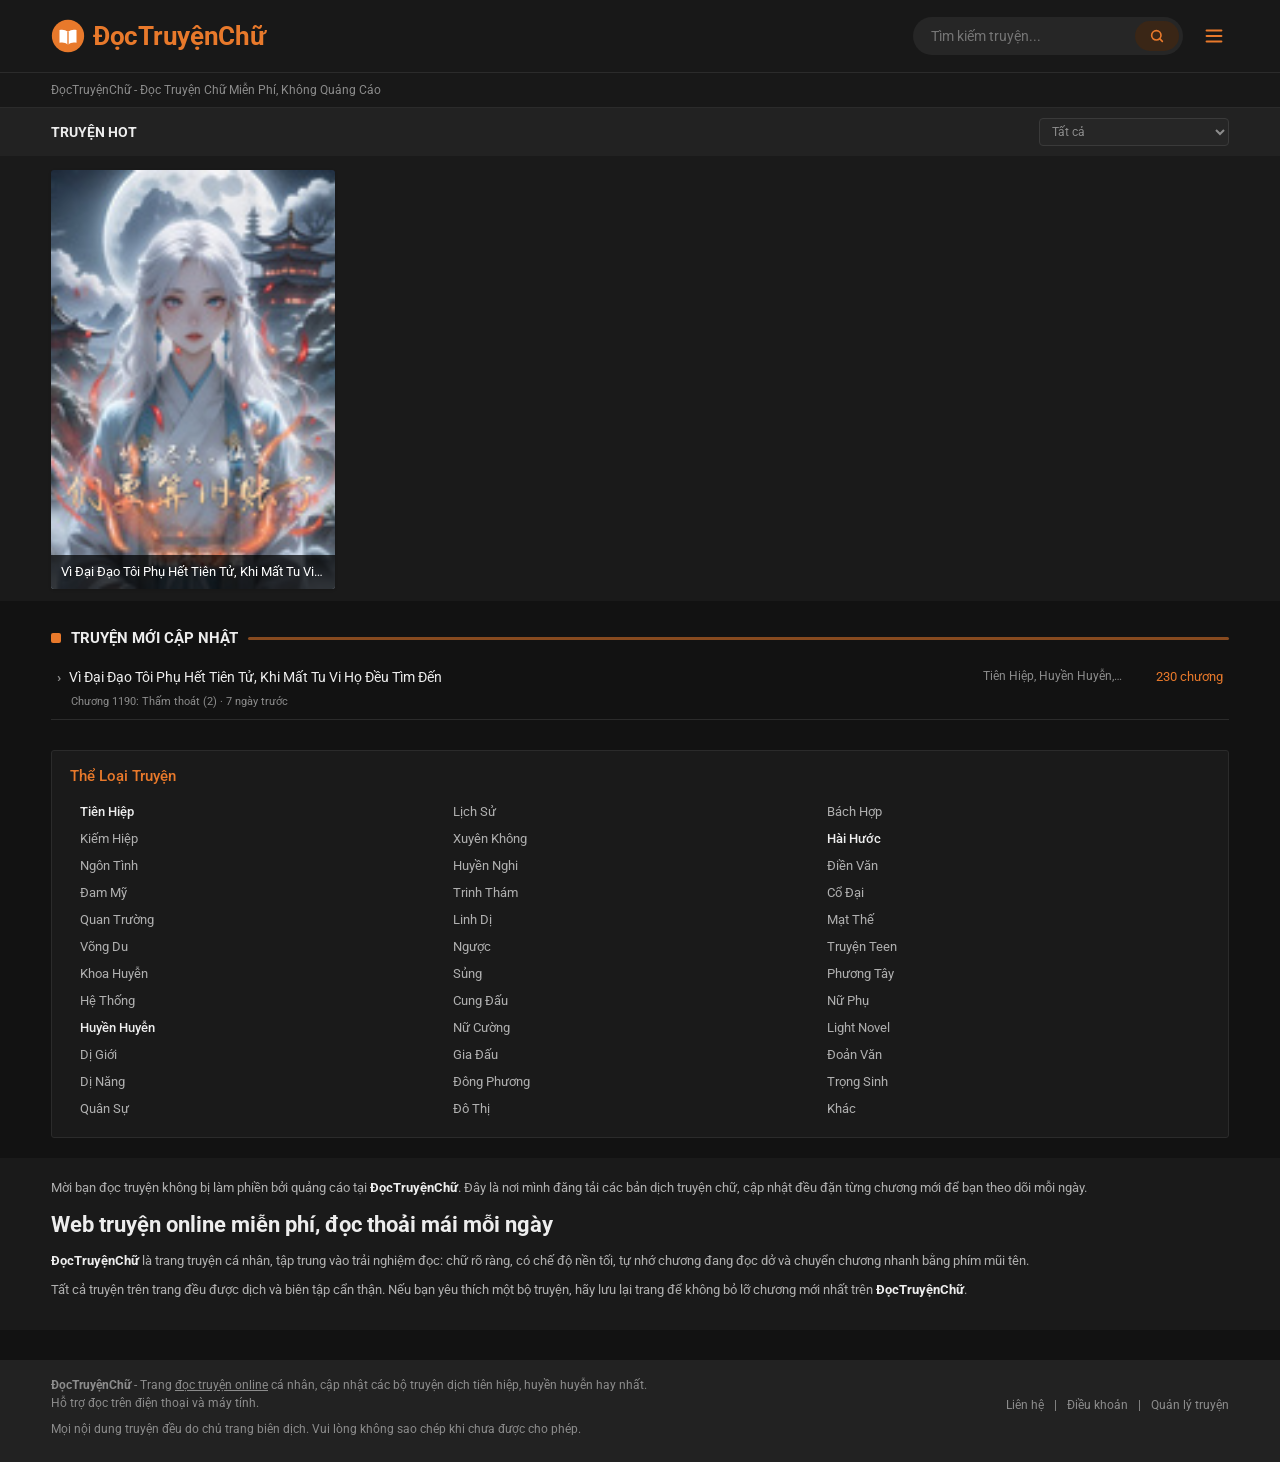
<file: index.html>
<!doctype html>
<html lang="vi">
<head>
<meta charset="utf-8">
<meta name="viewport" content="width=device-width, initial-scale=1">
<title>ĐọcTruyệnChữ - Đọc truyện online miễn phí</title>
<meta name="description" content="Đọc truyện chữ online miễn phí, không quảng cáo. Truyện tiên hiệp, huyền huyễn được cập nhật liên tục.">
<link rel="preconnect" href="https://fonts.googleapis.com">
<link href="https://fonts.googleapis.com/css2?family=Roboto:wght@400;500;700&family=Noto+Serif:wght@400;700;900&display=swap" rel="stylesheet">
<link rel="stylesheet" href="assets/style.css">
</head>
<body>

<section class="hot">
  <div class="hot-head">
    <div class="container">
      <h2>Truyện Hot</h2>
      <select id="hot-filter" aria-label="Lọc thể loại"><option value="">Tất cả</option></select>
    </div>
  </div>
  <div class="container">
    <div class="grid" id="hot-grid"></div>
  </div>
</section>

<main class="container">
  <div class="sec-title"><h2>Truyện mới cập nhật</h2></div>
  <ul class="updates" id="updates"></ul>

  <section class="genres">
    <h3>Thể Loại Truyện</h3>
    <ul id="genres"></ul>
  </section>

  <div id="full-section" hidden>
    <div class="sec-title"><h2>Truyện đã hoàn thành</h2></div>
    <div class="full-grid" id="full-grid"></div>
  </div>
</main>

<section class="about">
  <div class="container">
    <p>Mời bạn đọc truyện không bị làm phiền bởi quảng cáo tại <b>ĐọcTruyệnChữ</b>. Đây là nơi mình đăng tải các bản dịch truyện chữ, cập nhật đều đặn từng chương mới để bạn theo dõi mỗi ngày.</p>
    <h2>Web truyện online miễn phí, đọc thoải mái mỗi ngày</h2>
    <p><b>ĐọcTruyệnChữ</b> là trang truyện cá nhân, tập trung vào trải nghiệm đọc: chữ rõ ràng, có chế độ nền tối, tự nhớ chương đang đọc dở và chuyển chương nhanh bằng phím mũi tên.</p>
    <p>Tất cả truyện trên trang đều được dịch và biên tập cẩn thận. Nếu bạn yêu thích một bộ truyện, hãy lưu lại trang để không bỏ lỡ chương mới nhất trên <b>ĐọcTruyệnChữ</b>.</p>
  </div>
</section>

<script src="data/stories.js"></script>
<script src="assets/app.js"></script>
<script>
  renderChrome();

  // ---- Truyện Hot (lọc theo thể loại) ----
  const allGenres = [...new Set(STORIES.flatMap((s) => s.genres))];
  $("#hot-filter").insertAdjacentHTML("beforeend", allGenres.map((g) => `<option>${esc(g)}</option>`).join(""));
  function renderHot() {
    const g = $("#hot-filter").value;
    const list = STORIES.filter((s) => s.featured !== false && (!g || s.genres.includes(g)));
    $("#hot-grid").innerHTML = list.length
      ? list.map((s) => `<a class="card" href="${storyUrl(s)}" title="${esc(s.title)}">${coverHTML(s, { badge: s.genres[0] })}<span class="cap">${esc(s.title)}</span></a>`).join("")
      : `<p class="empty">Chưa có truyện nào thuộc thể loại này.</p>`;
  }
  $("#hot-filter").addEventListener("change", renderHot);
  renderHot();

  // ---- Truyện mới cập nhật: mỗi truyện một dòng, kèm chương mới nhất ----
  const byUpdated = [...STORIES].sort((a, b) => b.updatedAt.localeCompare(a.updatedAt));
  $("#updates").innerHTML = byUpdated.map((s) => {
    const last = s.chapters[s.chapters.length - 1];
    const isNew = (Date.now() - new Date(s.updatedAt)) / 86400000 < 3;
    return `<li>
      <a class="u-title" href="${storyUrl(s)}">${esc(s.title)}</a>
      ${s.status === "hoan-thanh" ? `<span class="u-badge full">FULL</span>` : isNew ? `<span class="u-badge">NEW</span>` : ""}
      <span class="u-genre">${esc(s.genres.join(", "))}</span>
      <a class="u-chap" href="${chapterUrl(s, last.n)}">${s.chapters.length} chương</a>
      <span class="u-time"><a href="${chapterUrl(s, last.n)}">Chương ${last.n}: ${esc(last.title)}</a> · ${relTime(s.updatedAt)}</span>
    </li>`;
  }).join("") || `<li class="empty">Chưa có truyện nào.</li>`;

  // ---- Thể loại (đậm những thể loại đã có truyện) ----
  const genres = GENRES;
  $("#genres").innerHTML = genres.map((g) => `<li><a href="#" class="${allGenres.includes(g) ? "has" : ""}" data-genre="${esc(g)}">${esc(g)}</a></li>`).join("");
  $("#genres").addEventListener("click", (e) => {
    const g = e.target.dataset && e.target.dataset.genre;
    if (!g) return;
    e.preventDefault();
    $("#hot-filter").value = allGenres.includes(g) ? g : "";
    if (!allGenres.includes(g)) { $("#hot-grid").innerHTML = `<p class="empty">Chưa có truyện nào thuộc thể loại ${esc(g)}.</p>`; }
    else renderHot();
    window.scrollTo({ top: 0, behavior: "smooth" });
  });

  // ---- Truyện đã hoàn thành (ẩn nếu chưa có) ----
  const done = STORIES.filter((s) => s.status === "hoan-thanh");
  if (done.length) {
    $("#full-section").hidden = false;
    $("#full-grid").innerHTML = done.map((s) => `
      <div class="full-item">
        <a class="card" href="${storyUrl(s)}" title="${esc(s.title)}">${coverHTML(s)}</a>
        <a class="name" href="${storyUrl(s)}">${esc(s.title)}</a>
        <a class="pill" href="${storyUrl(s)}">Full - ${s.chapters.length} chương</a>
      </div>`).join("");
  }
</script>
</body>
</html>
</file>
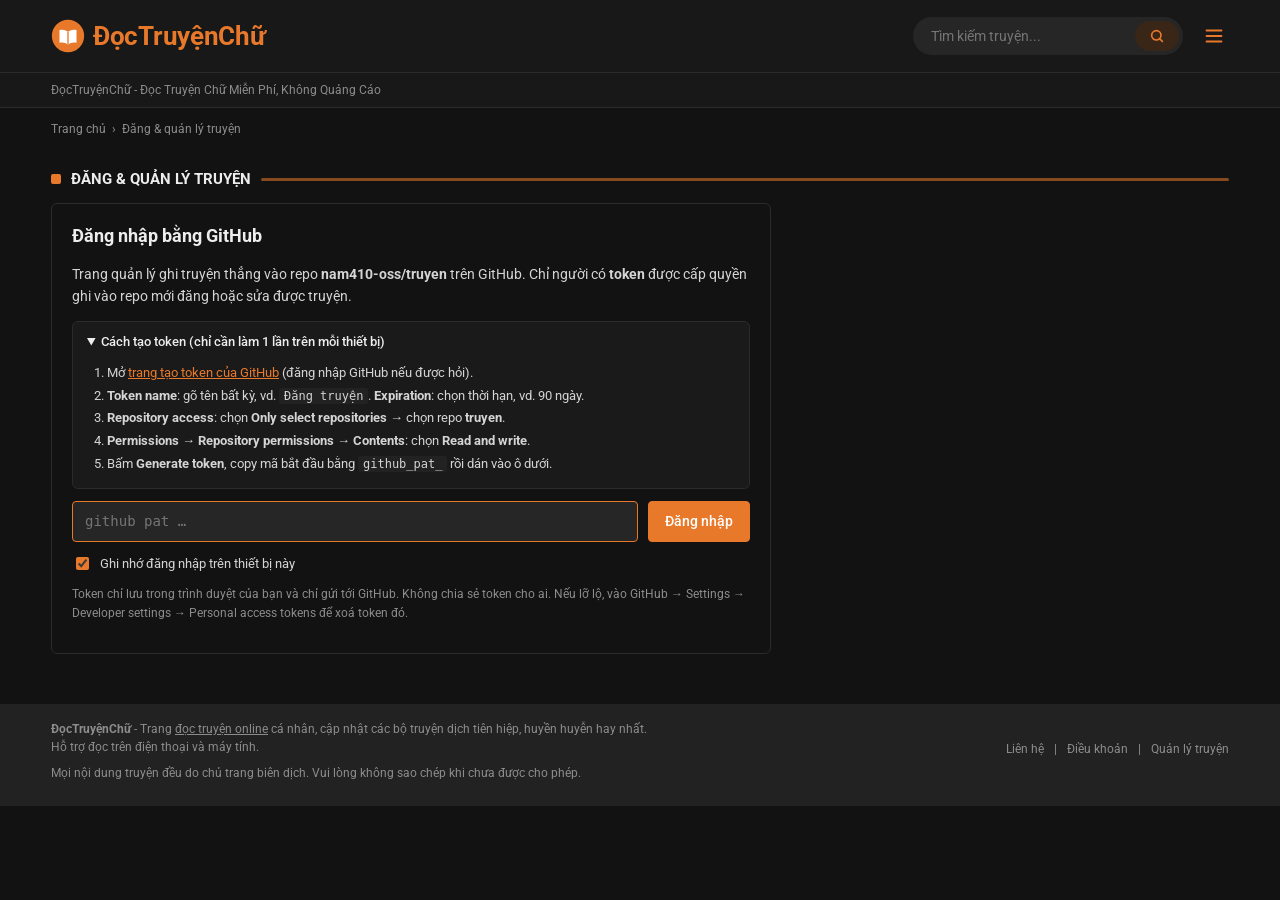
<file: dang-chuong.html>
<!doctype html>
<html lang="vi">
<head>
<meta charset="utf-8">
<meta name="robots" content="noindex">
<title>Chuyển trang…</title>
<style>body { background: #121212; color: #d4d4d4; font: 14px/1.6 Roboto, Arial, sans-serif; padding: 24px; } a { color: #e8792b; }</style>
<script>
  // Trang đăng chương cũ đã gộp vào "Đăng & quản lý truyện".
  const q = new URLSearchParams(location.search);
  if (!q.has("tab")) q.set("tab", "upload");
  location.replace("dang-truyen.html?" + q.toString());
</script>
</head>
<body>
<p>Trang đăng chương đã chuyển sang <a href="dang-truyen.html">Đăng &amp; quản lý truyện</a>.</p>
</body>
</html>
</file>
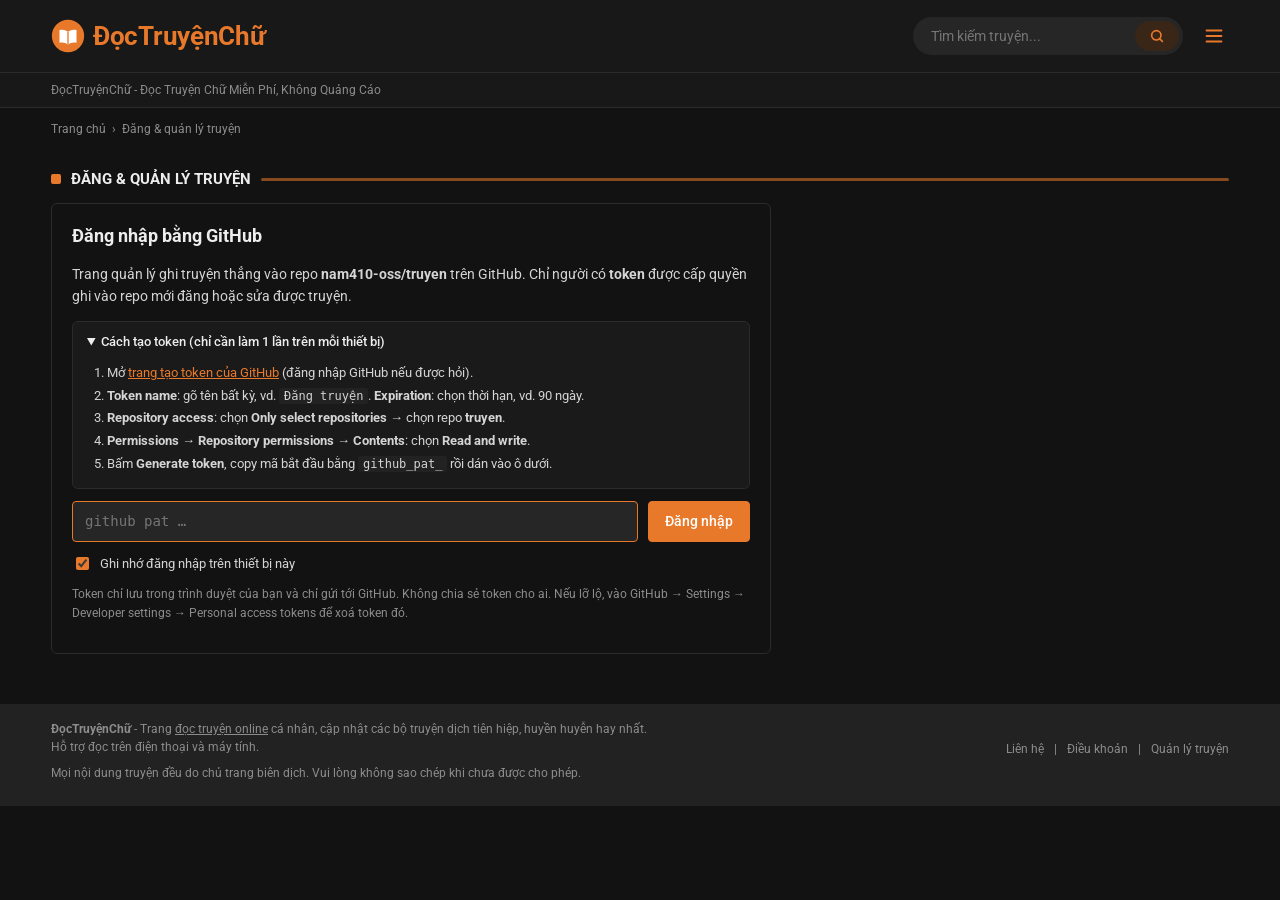
<file: dang-truyen.html>
<!doctype html>
<html lang="vi">
<head>
<meta charset="utf-8">
<meta name="viewport" content="width=device-width, initial-scale=1">
<title>Đăng & quản lý truyện - ĐọcTruyệnChữ</title>
<meta name="robots" content="noindex">
<link rel="preconnect" href="https://fonts.googleapis.com">
<link href="https://fonts.googleapis.com/css2?family=Roboto:wght@400;500;700&family=Noto+Serif:wght@400;700;900&display=swap" rel="stylesheet">
<link rel="stylesheet" href="assets/style.css">
</head>
<body>

<main class="container admin">
  <nav class="crumbs"><a href="index.html">Trang chủ</a><span>›</span>Đăng & quản lý truyện</nav>
  <div class="sec-title"><h2>Đăng & quản lý truyện</h2></div>

  <p class="muted" id="loading">Đang kết nối…</p>

  <!-- Đăng nhập GitHub: dùng khi không có server cục bộ (vd. trên web GitHub Pages) -->
  <section class="panel login-panel" id="login" hidden>
    <h3 class="panel-title">Đăng nhập bằng GitHub</h3>
    <p>Trang quản lý ghi truyện thẳng vào repo <b id="repo-name"></b> trên GitHub. Chỉ người có <b>token</b> được cấp quyền ghi vào repo mới đăng hoặc sửa được truyện.</p>
    <details class="token-help" id="token-help" open>
      <summary>Cách tạo token (chỉ cần làm 1 lần trên mỗi thiết bị)</summary>
      <ol>
        <li>Mở <a id="token-link" target="_blank" rel="noopener">trang tạo token của GitHub</a> (đăng nhập GitHub nếu được hỏi).</li>
        <li><b>Token name</b>: gõ tên bất kỳ, vd. <code>Đăng truyện</code>. <b>Expiration</b>: chọn thời hạn, vd. 90 ngày.</li>
        <li><b>Repository access</b>: chọn <b>Only select repositories</b> → chọn repo <b id="repo-only"></b>.</li>
        <li><b>Permissions</b> → <b>Repository permissions</b> → <b>Contents</b>: chọn <b>Read and write</b>.</li>
        <li>Bấm <b>Generate token</b>, copy mã bắt đầu bằng <code>github_pat_</code> rồi dán vào ô dưới.</li>
      </ol>
    </details>
    <form id="login-form" class="login-form">
      <input type="password" id="token" placeholder="github_pat_…" autocomplete="off" spellcheck="false" aria-label="Token GitHub">
      <button class="btn" type="submit">Đăng nhập</button>
    </form>
    <label class="check"><input type="checkbox" id="remember" checked> Ghi nhớ đăng nhập trên thiết bị này</label>
    <p class="muted small">Token chỉ lưu trong trình duyệt của bạn và chỉ gửi tới GitHub. Không chia sẻ token cho ai. Nếu lỡ lộ, vào GitHub → Settings → Developer settings → Personal access tokens để xoá token đó.</p>
    <p class="muted small" id="local-hint" hidden>Đang mở trên máy mình? Cũng có thể chạy server cục bộ: <code>powershell -ExecutionPolicy Bypass -File scripts\server.ps1</code> rồi mở <a href="http://localhost:8080/dang-truyen.html">http://localhost:8080/dang-truyen.html</a> (không cần token).</p>
  </section>

  <div class="account-bar" id="account" hidden>
    <span id="account-text"></span>
    <label class="check push-toggle" id="push-wrap" hidden><input type="checkbox" id="auto-push"> Tự đẩy lên web (GitHub) sau mỗi thay đổi</label>
    <button class="link-btn plain" id="logout" hidden>Đăng xuất</button>
  </div>
  <div id="status"></div>

  <div class="admin-grid" id="app" hidden>
    <aside>
      <button class="btn block" id="new-story">+ Đăng truyện mới</button>
      <ul class="story-pick" id="story-list"><li class="muted pad">Đang tải…</li></ul>
    </aside>
    <section class="panel" id="main"></section>
  </div>
</main>

<script src="data/stories.js"></script>
<script src="assets/app.js"></script>
<script src="assets/admin-content.js"></script>
<script src="assets/admin-github.js"></script>
<script>
  renderChrome();
  const API_HEADERS = { "X-Admin": "1" };
  let backend = null;   // LocalBackend (server cục bộ) hoặc GitHubBackend (đăng nhập GitHub)
  const state = {
    stories: [], slug: null, story: null, chapters: [],
    view: "empty",          // "empty" | "new" | "story"
    tab: "upload",          // "upload" | "chapters" | "info"
    uploads: [], editing: null, filter: "",
  };
  let busy = false;

  const autoPush = $("#auto-push");
  autoPush.checked = store.get("admin:autoPush", true);
  autoPush.addEventListener("change", () => store.set("admin:autoPush", autoPush.checked));

  // ================= Gọi API =================
  async function api(path, { json, body } = {}) {
    const init = { method: json || body ? "POST" : "GET", headers: { ...API_HEADERS } };
    if (json) { init.headers["Content-Type"] = "application/json"; init.body = JSON.stringify({ push: autoPush.checked, ...json }); }
    else if (body) { init.headers["Content-Type"] = "application/octet-stream"; init.body = body; }
    let data;
    try { data = await (await fetch(path, init)).json(); }
    catch (e) { throw new Error("Không kết nối được server: " + e.message); }
    if (!data.ok) throw new Error(data.error || "Lỗi không xác định");
    return data;
  }

  // Server cục bộ (scripts/server.ps1): file Word được lưu vào raw/, có thể tắt tự đẩy lên GitHub.
  const LocalBackend = {
    mode: "local",
    listStories: async () => (await api("/api/stories")).stories,
    getStory: (slug) => api(`/api/story?slug=${encodeURIComponent(slug)}`),
    saveStory: (body) => api("/api/story/save", { json: body }),
    saveCover: (slug, file) => {
      const ext = (file.name.split(".").pop() || "").toLowerCase();
      return api(`/api/story/cover?slug=${encodeURIComponent(slug)}&ext=${encodeURIComponent(ext)}&push=${autoPush.checked ? 1 : 0}`, { body: file });
    },
    deleteStory: (slug) => api("/api/story/delete", { json: { slug, confirm: true } }),
    updateChapter: (slug, n, newN, title) => api("/api/chapter/update", { json: { slug, n, newN, title } }),
    deleteChapter: (slug, n) => api("/api/chapter/delete", { json: { slug, n } }),
    preview: (file) => api(`/api/preview?name=${encodeURIComponent(file.name)}`, { body: file }),
    publish: (slug, files, touchDate) => api("/api/publish", { json: { slug, files, touchDate } }),
    push: async () => (await fetch("/api/push", { method: "POST", headers: API_HEADERS })).json(),
  };

  function setBusy(on) { busy = on; $("#app").classList.toggle("busy", on); }

  // Chạy 1 thao tác ghi: hiện kết quả + trạng thái đẩy lên GitHub, rồi tải lại dữ liệu.
  async function run(fn) {
    if (busy) return null;
    setBusy(true);
    try {
      const data = await fn();
      showStatus(data.message, data.push);
      return data;
    } catch (e) {
      showStatus(e.message, undefined, "error");
      return null;
    } finally {
      setBusy(false);
    }
  }

  function showStatus(message, push, kind = "ok") {
    $("#status").innerHTML = `<div class="notice ${kind}">${kind === "ok" ? "✓ " : ""}${esc(message)}</div>` + (kind === "ok" ? pushNotice(push) : "");
    $("#status").scrollIntoView({ behavior: "smooth", block: "nearest" });
  }
  function pushNotice(push) {
    if (push === undefined) return "";
    if (push === null) return `<div class="notice warn">Chưa đẩy lên web (đang tắt tự đẩy), thay đổi mới chỉ có trên máy này. <button class="link-btn retry-push">Đẩy lên web ngay</button></div>`;
    if (push.ok) return `<div class="notice ok">✓ ${esc(push.message)} Web sẽ cập nhật sau khoảng 1–2 phút${push.pagesUrl ? `: <a href="${esc(push.pagesUrl)}" target="_blank" rel="noopener">${esc(push.pagesUrl)}</a>` : "."}</div>`;
    if (push.skipped) return `<div class="notice warn">${esc(push.message)}</div>`;
    return `<div class="notice error"><b>${esc(push.message)}</b> <button class="link-btn retry-push">Thử đẩy lại</button>
      ${push.detail ? `<details><summary>Chi tiết lỗi</summary><pre>${esc(push.detail)}</pre></details>` : ""}</div>`;
  }
  $("#status").addEventListener("click", async (e) => {
    if (!e.target.classList.contains("retry-push")) return;
    e.target.disabled = true; e.target.textContent = "Đang đẩy…";
    let push;
    try { push = await backend.push(); }
    catch (err) { push = { ok: false, message: "Mất kết nối: " + err.message }; }
    e.target.closest(".notice").outerHTML = pushNotice(push);
  });

  // ================= Tải dữ liệu =================
  async function loadStories() {
    state.stories = await backend.listStories();
    renderSide();
  }
  async function loadStory(slug) {
    const data = await backend.getStory(slug);
    state.story = data.story;
    state.chapters = data.chapters;
  }
  async function refresh() {
    await loadStories();
    if (state.view === "story" && state.slug) {
      if (state.stories.some((s) => s.slug === state.slug)) await loadStory(state.slug);
      else { state.view = "empty"; state.slug = null; }
    }
    render();
  }
  function syncUrl() {
    const q = new URLSearchParams();
    if (state.view === "new") q.set("new", "1");
    if (state.view === "story") { q.set("s", state.slug); q.set("tab", state.tab); }
    history.replaceState(null, "", "dang-truyen.html" + (q.toString() ? "?" + q : ""));
  }

  async function openStory(slug, tab) {
    if (busy) return;
    state.view = "story"; state.slug = slug; state.uploads = []; state.editing = null; state.filter = "";
    if (tab) state.tab = tab;
    setBusy(true);
    try { await loadStory(slug); }
    catch (e) { showStatus(e.message, undefined, "error"); state.view = "empty"; }
    finally { setBusy(false); }
    renderSide(); render();
  }

  // ================= Sidebar =================
  function renderSide() {
    $("#story-list").innerHTML = state.stories.length ? state.stories.map((s) => `
      <li><button class="${state.view === "story" && s.slug === state.slug ? "on" : ""}" data-open="${esc(s.slug)}">
        <span class="card mini">${coverHTML(s)}</span>
        <span><span class="t">${esc(s.title)}</span>
        <span class="m">${s.chapters ? `${s.chapters} chương · ${statusText(s)}` : "Chưa có chương (chưa hiện trên web)"}</span></span>
      </button></li>`).join("") : `<li class="muted pad">Chưa có truyện nào. Bấm "Đăng truyện mới" để bắt đầu.</li>`;
    $("#new-story").classList.toggle("ghost", state.view !== "new");
  }
  $("#story-list").addEventListener("click", (e) => {
    const b = e.target.closest("[data-open]");
    if (b) openStory(b.dataset.open);
  });
  $("#new-story").addEventListener("click", () => {
    if (busy) return;
    state.view = "new"; state.slug = null;
    renderSide(); render();
  });

  // ================= Khu chính =================
  function render() {
    syncUrl();
    const main = $("#main");
    if (state.view === "new") {
      main.innerHTML = `<h3 class="panel-title">Đăng truyện mới</h3>
        <p class="muted">Điền thông tin truyện, bấm <b>Tạo truyện</b>, sau đó đăng chương bằng file Word. Truyện chỉ hiện trên web khi đã có ít nhất 1 chương.</p>
        ${storyFormHTML(null)}`;
      bindStoryForm(null);
      return;
    }
    if (state.view !== "story" || !state.story) {
      main.innerHTML = `<div class="empty-state">
        <p><b>Chọn một truyện ở bên trái</b> để đăng chương, sửa/xoá chương hoặc sửa thông tin truyện.</p>
        <p>Hoặc bấm <b>+ Đăng truyện mới</b> để thêm một bộ truyện mới lên web.</p></div>`;
      return;
    }
    const s = state.story, total = state.chapters.length;
    main.innerHTML = `
      <div class="story-bar">
        <span class="card mini">${coverHTML(s)}</span>
        <div>
          <h3>${esc(s.title)}</h3>
          <div class="muted">${total} chương · ${statusText(s)} · cập nhật ${esc(relTime(s.updatedAt).toLowerCase())}</div>
          ${total ? `<a class="ext" href="${storyUrl(s)}" target="_blank">Xem trên web ↗</a>` : `<span class="muted">Chưa hiện trên web (chưa có chương)</span>`}
        </div>
      </div>
      <nav class="tabs" role="tablist">
        <button role="tab" data-tab="upload" class="${state.tab === "upload" ? "on" : ""}">Đăng chương</button>
        <button role="tab" data-tab="chapters" class="${state.tab === "chapters" ? "on" : ""}">Danh sách chương (${total})</button>
        <button role="tab" data-tab="info" class="${state.tab === "info" ? "on" : ""}">Thông tin truyện</button>
      </nav>
      <div id="tab-body"></div>`;
    if (state.tab === "upload") renderUploadTab();
    else if (state.tab === "chapters") renderChaptersTab();
    else renderInfoTab();
  }
  $("#main").addEventListener("click", (e) => {
    const t = e.target.closest("[data-tab]");
    if (!t || busy) return;
    state.tab = t.dataset.tab; state.editing = null;
    render();
  });

  // ================= Form thông tin truyện =================
  function storyFormHTML(s) {
    const isNew = !s;
    const g = new Set(s ? s.genres : []);
    const allGenres = [...GENRES, ...(s ? s.genres.filter((x) => !GENRES.includes(x)) : [])];
    return `<form id="story-form" class="story-form" novalidate>
      <label class="field"><span>Tên truyện *</span>
        <input type="text" name="title" maxlength="200" required value="${esc(s ? s.title : "")}" placeholder="VD: Vì Đại Đạo Tôi Phụ Hết Tiên Tử"></label>
      <label class="field"><span>Đường dẫn (slug)</span>
        ${isNew
          ? `<input type="text" name="slug" maxlength="80" placeholder="tu-dong-tao-tu-ten-truyen"><small>Tự tạo từ tên truyện; chỉ gồm chữ thường không dấu, số, dấu gạch ngang. <b>Không đổi được sau khi tạo.</b> Link: <code id="slug-preview">truyen.html?s=…</code></small>`
          : `<input type="text" value="${esc(s.slug)}" disabled><small>Đường dẫn cố định để link cũ không bị hỏng.</small>`}
      </label>
      <div class="grid2">
        <label class="field"><span>Tác giả</span><input type="text" name="author" maxlength="120" value="${esc(s ? s.author : "")}" placeholder="Đang cập nhật"></label>
        <label class="field"><span>Người dịch</span><input type="text" name="translator" maxlength="120" value="${esc(s ? s.translator : "")}" placeholder="Đang cập nhật"></label>
      </div>
      <div class="field"><span>Thể loại</span>
        <div class="genre-checks">${allGenres.map((x) => `<label><input type="checkbox" name="genres" value="${esc(x)}" ${g.has(x) ? "checked" : ""}> ${esc(x)}</label>`).join("")}</div>
      </div>
      <div class="grid2">
        <label class="field"><span>Trạng thái</span>
          <select name="status"><option value="dang-ra">Đang ra</option><option value="hoan-thanh" ${s && s.status === "hoan-thanh" ? "selected" : ""}>Hoàn thành</option></select></label>
        <label class="field check-field"><input type="checkbox" name="featured" ${!s || s.featured ? "checked" : ""}> Hiện ở mục "Truyện Hot" trên trang chủ</label>
      </div>
      <label class="field"><span>Giới thiệu</span>
        <textarea name="description" rows="5" maxlength="5000" placeholder="Vài câu giới thiệu nội dung truyện…">${esc(s ? s.description : "")}</textarea></label>
      ${isNew ? `<label class="field"><span>Ảnh bìa (không bắt buộc)</span><input type="file" name="cover" accept="image/jpeg,image/png,image/webp">
        <small>JPG/PNG/WEBP, tối đa 8 MB, nên dùng ảnh dọc tỉ lệ 2:3. Không có ảnh thì web tự tạo bìa từ tên truyện.</small></label>` : ""}
      <div class="actions"><button class="btn" type="submit">${isNew ? "Tạo truyện" : "Lưu thông tin"}</button></div>
    </form>`;
  }

  function bindStoryForm(s) {
    const form = $("#story-form");
    if (!s) {
      let slugTouched = false;
      const slugIn = form.slug, preview = $("#slug-preview");
      const update = () => { if (!slugTouched) slugIn.value = slugify(form.title.value); preview.textContent = `truyen.html?s=${slugIn.value || "…"}`; };
      form.title.addEventListener("input", update);
      slugIn.addEventListener("input", () => { slugTouched = true; slugIn.value = slugify(slugIn.value.replace(/\s/g, "-")) + (/[-\s]$/.test(slugIn.value) ? "-" : ""); update(); });
      update();
    }
    form.addEventListener("submit", async (e) => {
      e.preventDefault();
      const fields = {
        title: form.title.value.trim(),
        author: form.author.value.trim(),
        translator: form.translator.value.trim(),
        genres: [...form.querySelectorAll('input[name="genres"]:checked')].map((x) => x.value),
        status: form.status.value,
        featured: form.featured.checked,
        description: form.description.value.trim(),
      };
      if (!fields.title) { showStatus("Hãy nhập tên truyện.", undefined, "error"); form.title.focus(); return; }
      const slug = s ? s.slug : form.slug.value.replace(/-+$/, "");
      if (!s && !slug) { showStatus("Hãy nhập đường dẫn (slug) cho truyện.", undefined, "error"); return; }
      const coverFile = !s && form.cover.files[0];
      if (coverFile && coverFile.size > 8 * 1024 * 1024) { showStatus("Ảnh bìa quá lớn (tối đa 8 MB).", undefined, "error"); return; }

      const data = await run(() => backend.saveStory({ slug, isNew: !s, ...fields }));
      if (!data) return;
      if (coverFile) await run(() => backend.saveCover(slug, coverFile));
      if (!s) { await loadStories(); await openStory(slug, "upload"); }
      else await refresh();
    });
  }

  // ================= Tab: Thông tin truyện =================
  function renderInfoTab() {
    const s = state.story;
    $("#tab-body").innerHTML = `
      <div class="cover-edit">
        <span class="card mini">${coverHTML(s)}</span>
        <div>
          <b>Ảnh bìa</b>
          <p class="muted">${s.cover ? "Đang dùng ảnh bìa đã tải lên." : "Chưa có ảnh bìa, web đang tự tạo bìa từ tên truyện."} JPG/PNG/WEBP, tối đa 8 MB, nên dùng ảnh dọc tỉ lệ 2:3.</p>
          <div class="actions">
            <label class="btn ghost sm">Chọn ảnh mới…<input type="file" id="cover-file" accept="image/jpeg,image/png,image/webp" hidden></label>
            ${s.cover ? `<button class="btn danger sm" id="cover-remove" type="button">Xoá ảnh bìa</button>` : ""}
          </div>
        </div>
      </div>
      ${storyFormHTML(s)}
      <div class="danger-zone">
        <div><b>Xoá truyện</b><div class="muted">Xoá truyện và toàn bộ ${state.chapters.length} chương khỏi web. File Word gốc trong <code>raw/</code> vẫn được giữ.</div></div>
        <button class="btn danger" id="delete-story" type="button">Xoá truyện này</button>
      </div>`;
    bindStoryForm(s);

    $("#cover-file").addEventListener("change", async (e) => {
      const f = e.target.files[0];
      if (!f) return;
      if (f.size > 8 * 1024 * 1024) { showStatus("Ảnh bìa quá lớn (tối đa 8 MB).", undefined, "error"); return; }
      if (await run(() => backend.saveCover(s.slug, f))) await refresh();
    });
    const rm = $("#cover-remove");
    if (rm) rm.addEventListener("click", async () => {
      if (!confirm("Xoá ảnh bìa? Web sẽ quay lại dùng bìa tự tạo từ tên truyện.")) return;
      const body = { slug: s.slug, isNew: false, removeCover: true, title: s.title, author: s.author, translator: s.translator, genres: s.genres, status: s.status, featured: s.featured, description: s.description };
      if (await run(() => backend.saveStory(body))) await refresh();
    });
    $("#delete-story").addEventListener("click", async () => {
      const typed = prompt(`Xoá truyện "${s.title}" cùng ${state.chapters.length} chương?\nThao tác này không hoàn tác được trên web.\n\nGõ XOA để xác nhận:`);
      if (typed === null) return;
      if (typed.trim().toUpperCase() !== "XOA") { showStatus('Chưa xoá: bạn cần gõ đúng chữ XOA để xác nhận.', undefined, "error"); return; }
      if (await run(() => backend.deleteStory(s.slug))) {
        state.view = "empty"; state.slug = null; state.story = null;
        await refresh();
      }
    });
  }

  // ================= Tab: Danh sách chương (sửa / xoá) =================
  function renderChaptersTab() {
    $("#tab-body").innerHTML = state.chapters.length ? `
      <div class="toolbar">
        <input type="search" id="ch-filter" placeholder="Tìm chương theo số hoặc tên…" value="${esc(state.filter)}">
        <span class="muted">Sửa để đổi <b>số chương</b> hoặc <b>tên chương</b>. Nội dung chương giữ nguyên.</span>
      </div>
      <div class="table-wrap"><table class="chap-table edit">
        <thead><tr><th>Số</th><th>Tên chương</th><th>Chữ</th><th></th></tr></thead>
        <tbody id="ch-rows"></tbody>
      </table></div>`
      : `<p class="muted">Chưa có chương nào. Sang tab <b>Đăng chương</b> để đăng chương đầu tiên.</p>`;
    if (!state.chapters.length) return;
    $("#ch-filter").addEventListener("input", (e) => { state.filter = e.target.value; renderChapterRows(); });
    renderChapterRows();
  }

  function renderChapterRows() {
    const q = slugify(state.filter).replace(/-/g, " ");
    const list = state.chapters.filter((c) => !q || String(c.n) === q.trim() || slugify(`${c.n} ${c.title}`).replace(/-/g, " ").includes(q));
    const s = state.story;
    $("#ch-rows").innerHTML = list.map((c) => state.editing === c.n ? `
      <tr class="editing" data-n="${c.n}">
        <td><input type="number" class="in-n" min="1" max="99999" value="${c.n}" aria-label="Số chương"></td>
        <td><input type="text" class="in-title" maxlength="200" value="${esc(c.title)}" aria-label="Tên chương"></td>
        <td>${c.words.toLocaleString("vi-VN")}</td>
        <td class="acts"><button class="btn sm" data-save="${c.n}">Lưu</button><button class="btn sm ghost" data-cancel>Huỷ</button></td>
      </tr>` : `
      <tr data-n="${c.n}">
        <td>${c.n}</td>
        <td><a href="${chapterUrl(s, c.n)}" target="_blank">${esc(c.title)}</a></td>
        <td>${c.words.toLocaleString("vi-VN")}</td>
        <td class="acts"><button class="btn sm ghost" data-edit="${c.n}">Sửa</button><button class="btn sm danger" data-del="${c.n}">Xoá</button></td>
      </tr>`).join("") || `<tr><td colspan="4" class="muted">Không có chương nào khớp "${esc(state.filter)}".</td></tr>`;
    const row = $("#ch-rows tr.editing");
    if (row) { const t = row.querySelector(".in-title"); t.focus(); t.select(); }
  }

  $("#main").addEventListener("click", async (e) => {
    const b = e.target.closest("button");
    if (!b || busy || !$("#ch-rows")) return;
    if (b.dataset.edit) { state.editing = Number(b.dataset.edit); renderChapterRows(); }
    else if (b.hasAttribute("data-cancel")) { state.editing = null; renderChapterRows(); }
    else if (b.dataset.save) saveChapter(Number(b.dataset.save));
    else if (b.dataset.del) {
      const n = Number(b.dataset.del), c = state.chapters.find((x) => x.n === n);
      if (!confirm(`Xoá chương ${n}: "${c.title}"?\nNội dung chương sẽ bị xoá khỏi web.`)) return;
      if (await run(() => backend.deleteChapter(state.slug, n))) { await refresh(); }
    }
  });
  $("#main").addEventListener("keydown", (e) => {
    if (!e.target.closest("tr.editing")) return;
    if (e.key === "Enter") { e.preventDefault(); saveChapter(state.editing); }
    if (e.key === "Escape") { state.editing = null; renderChapterRows(); }
  });

  async function saveChapter(n) {
    const row = $(`#ch-rows tr[data-n="${n}"]`);
    const newN = Number(row.querySelector(".in-n").value);
    const title = row.querySelector(".in-title").value.trim();
    const c = state.chapters.find((x) => x.n === n);
    if (!Number.isInteger(newN) || newN < 1 || newN > 99999) { showStatus("Số chương phải là số nguyên từ 1 đến 99999.", undefined, "error"); return; }
    if (!title) { showStatus("Tên chương không được để trống.", undefined, "error"); return; }
    if (newN === c.n && title === c.title) { state.editing = null; renderChapterRows(); return; }
    if (newN !== n && state.chapters.some((x) => x.n === newN)) { showStatus(`Đã có chương ${newN}. Hãy xoá hoặc đổi số chương ${newN} trước.`, undefined, "error"); return; }
    if (await run(() => backend.updateChapter(state.slug, n, newN, title))) {
      state.editing = null;
      await refresh();
    }
  }

  // ================= Tab: Đăng chương (từ file Word) =================
  function renderUploadTab() {
    $("#tab-body").innerHTML = `
      <div class="step"><span class="num">1</span><div class="grow">
        <span class="step-label">Chọn file Word (.docx) chứa các chương</span>
        <label class="drop" id="drop">
          <input type="file" id="file" accept=".docx" multiple hidden>
          <svg width="34" height="34" viewBox="0 0 24 24" fill="none" stroke="currentColor" stroke-width="1.8" stroke-linecap="round" stroke-linejoin="round"><path d="M12 16V4M7 9l5-5 5 5"/><path d="M4 16v3a1 1 0 0 0 1 1h14a1 1 0 0 0 1-1v-3"/></svg>
          <span><b>Kéo thả file vào đây</b> hoặc bấm để chọn</span>
          <small>Mỗi chương bắt đầu bằng dòng <code>Chương NN: Tên chương</code>. Có thể chọn nhiều file.</small>
        </label>
      </div></div>
      <div class="step"><span class="num">2</span><div class="grow">
        <span class="step-label">Kiểm tra trước khi đăng</span>
        <div id="preview"></div>
        <div id="warnings"></div>
        <label class="check"><input type="checkbox" id="touch" checked> Đặt ngày cập nhật của truyện là hôm nay</label>
        <div class="actions">
          <button class="btn" id="publish" disabled>Đăng chương</button>
          <button class="btn ghost" id="clear" hidden>Bỏ chọn tất cả</button>
        </div>
      </div></div>`;
    const drop = $("#drop");
    $("#file").addEventListener("change", (e) => { addFiles(e.target.files); e.target.value = ""; });
    ["dragenter", "dragover"].forEach((ev) => drop.addEventListener(ev, (e) => { e.preventDefault(); drop.classList.add("over"); }));
    ["dragleave", "drop"].forEach((ev) => drop.addEventListener(ev, (e) => { e.preventDefault(); drop.classList.remove("over"); }));
    drop.addEventListener("drop", (e) => addFiles(e.dataTransfer.files));
    $("#clear").addEventListener("click", () => { state.uploads = []; renderPreview(); });
    $("#publish").addEventListener("click", publish);
    $("#preview").addEventListener("click", (e) => {
      const i = e.target.dataset.remove;
      if (i === undefined) return;
      state.uploads.splice(Number(i), 1);
      renderPreview();
    });
    renderPreview();
  }

  async function addFiles(fileList) {
    for (const file of fileList) {
      if (!/\.docx$/i.test(file.name)) { showStatus(`"${file.name}" không phải file .docx`, undefined, "error"); continue; }
      const item = { name: file.name, loading: true, chapters: [] };
      state.uploads = state.uploads.filter((u) => u.name !== file.name);  // chọn lại cùng tên thì thay thế
      state.uploads.push(item);
      renderPreview();
      try {
        const data = await backend.preview(file);
        Object.assign(item, { token: data.token, chapters: data.chapters, loading: false });
      } catch (err) {
        Object.assign(item, { loading: false, error: err.message });
      }
      if ($("#preview")) renderPreview();
    }
  }

  function analyse() {
    const existing = new Set(state.chapters.map((c) => c.n));
    const seen = new Map();
    const warnings = [];
    for (const u of state.uploads) {
      if (u.loading || u.error) continue;
      if (!u.chapters.length) warnings.push(`File <b>${esc(u.name)}</b> không có dòng nào dạng "Chương NN: Tên chương" nên sẽ không được đăng.`);
      for (const c of u.chapters) {
        c.status = existing.has(c.n) ? "replace" : "new";
        if (seen.has(c.n)) warnings.push(`Chương ${c.n} xuất hiện ở cả <b>${esc(seen.get(c.n))}</b> và <b>${esc(u.name)}</b>. Bản ở file chọn sau sẽ được dùng.`);
        seen.set(c.n, u.name);
        if (!c.paras) warnings.push(`Chương ${c.n} trong <b>${esc(u.name)}</b> không có nội dung.`);
      }
    }
    let added = 0, replaced = 0;
    for (const n of seen.keys()) existing.has(n) ? replaced++ : added++;
    // Số chương bất thường: nhảy quá xa so với chương cuối (thường do gõ nhầm, VD "Chương 1181" thay vì "118").
    const lastExisting = Math.max(0, ...existing);
    const jumps = [...seen.keys()].filter((n) => !existing.has(n) && n > lastExisting + 50);
    if (jumps.length) warnings.push(`Số chương nhảy rất xa so với chương mới nhất (${lastExisting}): <b>${jumps.join(", ")}</b>. Có thể gõ nhầm số trong file Word — kiểm tra lại, hoặc sau khi đăng hãy sửa ở tab "Danh sách chương".`);
    // Chỉ kiểm tra chương bị thiếu tới chương lớn nhất trong file đang đăng (bỏ qua số nhảy xa).
    const all = new Set([...existing, ...seen.keys()]);
    const max = Math.max(0, ...[...seen.keys()].filter((n) => !jumps.includes(n)));
    const missing = [];
    for (let i = 1; i <= max; i++) if (!all.has(i)) missing.push(i);
    if (missing.length) warnings.push(`Sau khi đăng sẽ bị thiếu chương: ${missing.slice(0, 15).join(", ")}${missing.length > 15 ? "…" : ""}.`);
    if (replaced) warnings.push(`${replaced} chương đã có sẵn sẽ bị <b>ghi đè</b> bằng nội dung mới.`);
    return { warnings, added, replaced };
  }

  function renderPreview() {
    const { warnings, added, replaced } = analyse();
    $("#clear").hidden = state.uploads.length === 0;
    $("#preview").innerHTML = state.uploads.length ? state.uploads.map((u, i) => `
      <div class="file-card">
        <div class="file-head">
          <span class="fname">📄 ${esc(u.name)}</span>
          <span class="muted">${u.loading ? "Đang đọc file…" : u.error ? "" : `${u.chapters.length} chương`}</span>
          <button class="link-btn" data-remove="${i}">Bỏ</button>
        </div>
        ${u.error ? `<p class="err">${esc(u.error)}</p>` : ""}
        ${u.chapters.length ? `<table class="chap-table">
          <thead><tr><th>Chương</th><th>Tên chương</th><th>Đoạn</th><th>Chữ</th><th></th></tr></thead>
          <tbody>${u.chapters.map((c) => `
            <tr title="${esc(c.first || "")}">
              <td>${c.n}</td><td>${esc(c.title)}</td><td>${c.paras}</td><td>${c.words.toLocaleString("vi-VN")}</td>
              <td><span class="badge ${c.status}">${c.status === "new" ? "Mới" : "Ghi đè"}</span></td>
            </tr>`).join("")}</tbody></table>` : ""}
      </div>`).join("") : `<p class="muted">Chưa có file nào.</p>`;
    $("#warnings").innerHTML = warnings.map((w) => `<div class="notice warn">⚠ ${w}</div>`).join("");
    const ready = state.uploads.some((u) => u.token && u.chapters.length) && !state.uploads.some((u) => u.loading);
    const btn = $("#publish");
    btn.disabled = !ready;
    btn.textContent = ready ? `Đăng ${added} chương mới${replaced ? ` (ghi đè ${replaced})` : ""}` : "Đăng chương";
  }

  async function publish() {
    const { replaced } = analyse();
    if (replaced && !confirm(`${replaced} chương đã có sẽ bị ghi đè. Tiếp tục?`)) return;
    const files = state.uploads.filter((u) => u.token && u.chapters.length).map((u) => ({ token: u.token, name: u.name }));
    const data = await run(() => backend.publish(state.slug, files, $("#touch").checked));
    if (!data) return;
    state.uploads = [];
    await refresh();
    $("#status").insertAdjacentHTML("beforeend", `<div class="actions">
      <a class="btn" href="${chapterUrl(state.story, data.first)}" target="_blank">Đọc chương ${data.first}</a>
      <button class="btn ghost" type="button" onclick="state.tab='chapters';render()">Xem danh sách chương</button></div>`);
  }

  // ================= Khởi động =================
  // Có server cục bộ -> dùng server. Không có (vd. trên GitHub Pages) -> đăng nhập GitHub.
  async function start() {
    $("#loading").hidden = true;
    $("#login").hidden = true;
    $("#app").hidden = false;
    $("#account").hidden = false;
    if (backend.mode === "local") {
      $("#account-text").innerHTML = `Đang dùng <b>server trên máy</b>.`;
      $("#push-wrap").hidden = false;
      $("#logout").hidden = true;
    } else {
      $("#account-text").innerHTML = `Đã đăng nhập GitHub: <b>@${esc(backend.user)}</b> · lưu thẳng vào repo <b>${esc(backend.repo.owner)}/${esc(backend.repo.repo)}</b>`;
      $("#push-wrap").hidden = true;
      $("#logout").hidden = false;
    }
    try { await loadStories(); } catch (e) { showStatus(e.message, undefined, "error"); }
    const s = params.get("s"), tab = params.get("tab");
    if (params.get("new")) { state.view = "new"; renderSide(); render(); }
    else if (s && state.stories.some((x) => x.slug === s)) await openStory(s, ["upload", "chapters", "info"].includes(tab) ? tab : "upload");
    else if (state.stories.length === 1) await openStory(state.stories[0].slug);
    else render();
  }

  function showLogin(error) {
    $("#loading").hidden = true;
    $("#app").hidden = true;
    $("#account").hidden = true;
    $("#login").hidden = false;
    $("#repo-name").textContent = `${GitHubBackend.repo.owner}/${GitHubBackend.repo.repo}`;
    $("#repo-only").textContent = GitHubBackend.repo.repo;
    $("#token-link").href = GitHubBackend.tokenSettingsUrl;
    $("#local-hint").hidden = !isLocal;
    if (error) showStatus(error, undefined, "error"); else $("#status").innerHTML = "";
    $("#token").focus();
  }

  $("#login-form").addEventListener("submit", async (e) => {
    e.preventDefault();
    const btn = e.target.querySelector("button");
    btn.disabled = true; btn.textContent = "Đang kiểm tra…";
    try {
      await GitHubBackend.login($("#token").value, $("#remember").checked);
      $("#token").value = "";
      $("#status").innerHTML = "";
      backend = GitHubBackend;
      await start();
    } catch (err) {
      showStatus(err.message, undefined, "error");
    } finally {
      btn.disabled = false; btn.textContent = "Đăng nhập";
    }
  });

  $("#logout").addEventListener("click", () => {
    if (!confirm("Đăng xuất khỏi GitHub trên thiết bị này?")) return;
    GitHubBackend.logout();
    Object.assign(state, { stories: [], slug: null, story: null, chapters: [], view: "empty", uploads: [] });
    showLogin();
  });

  (async () => {
    let local = false;
    if (isLocal && location.protocol.startsWith("http")) {
      try { local = (await fetch("/api/ping")).ok; } catch { local = false; }
    }
    if (local) { backend = LocalBackend; return start(); }
    try {
      if (await GitHubBackend.resume()) { backend = GitHubBackend; return start(); }
      showLogin();
    } catch (e) {
      showLogin(e.message);
    }
  })();
</script>
</body>
</html>
</file>
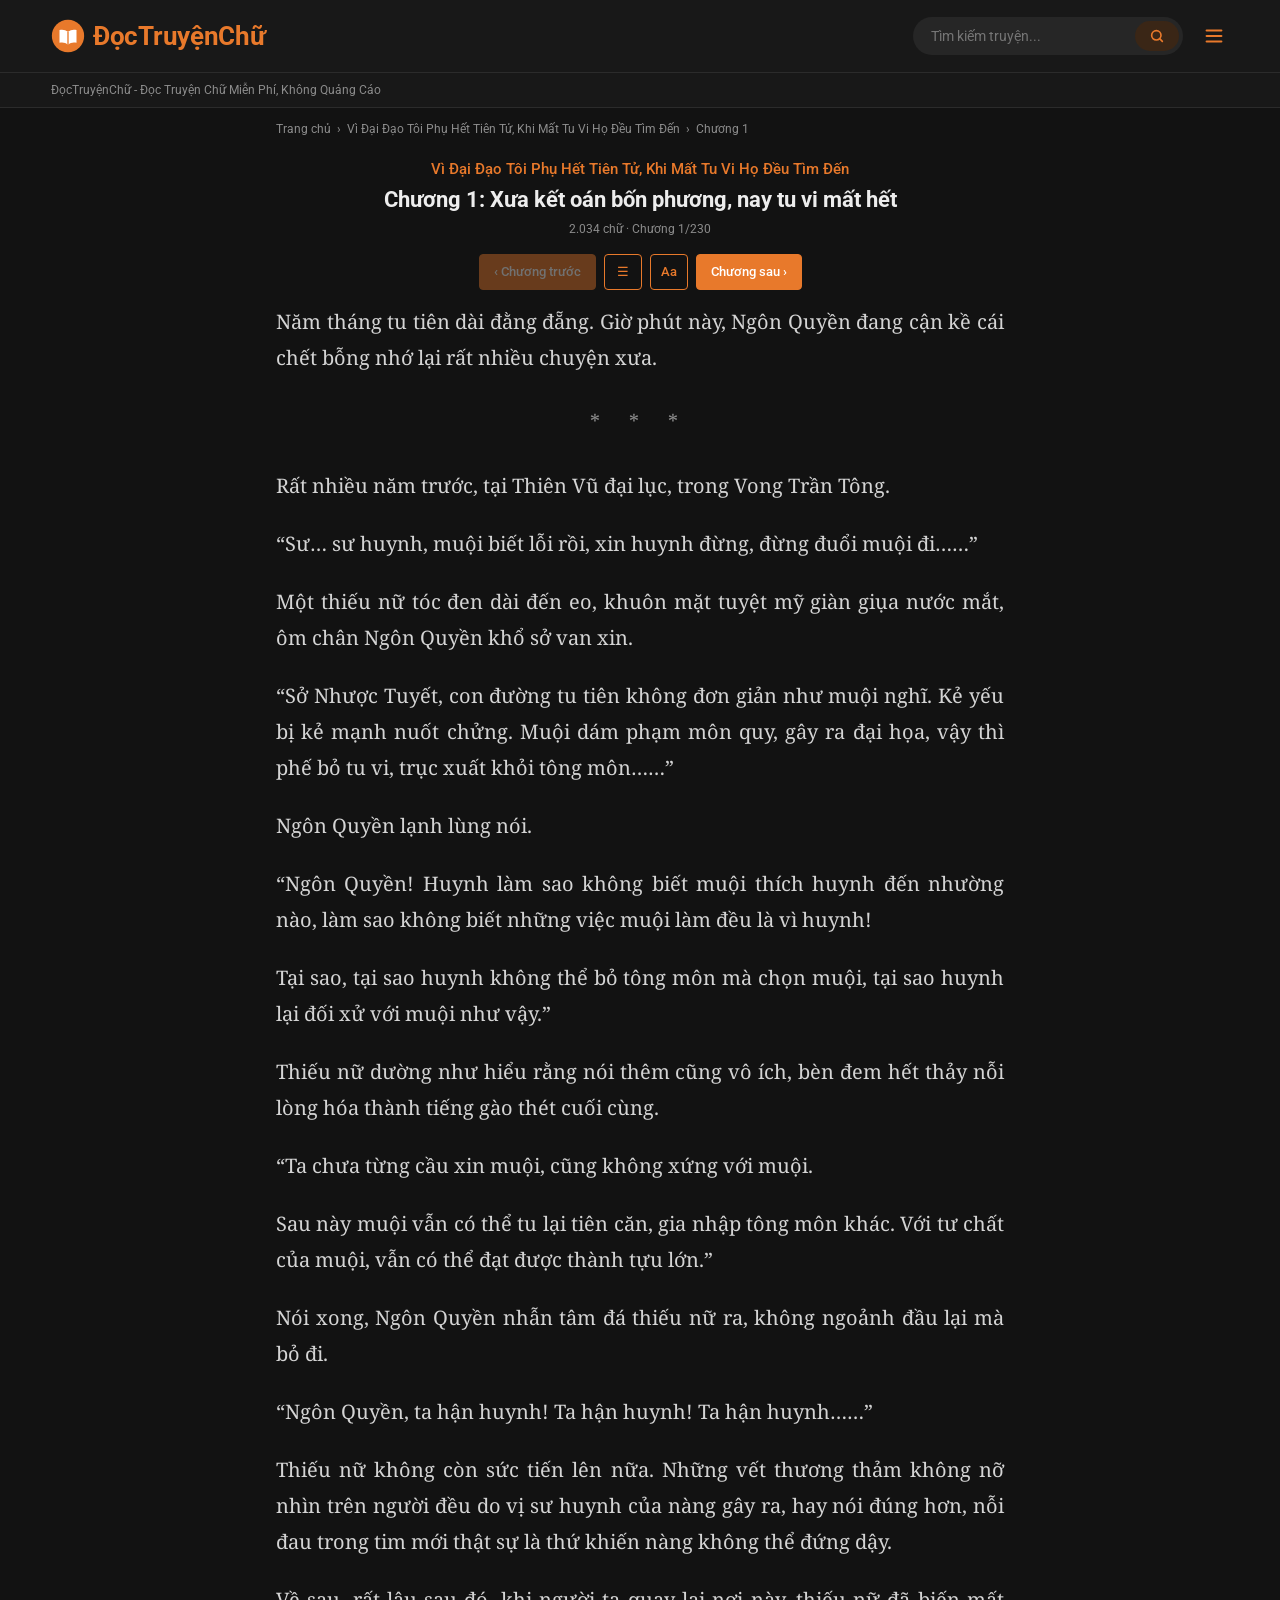
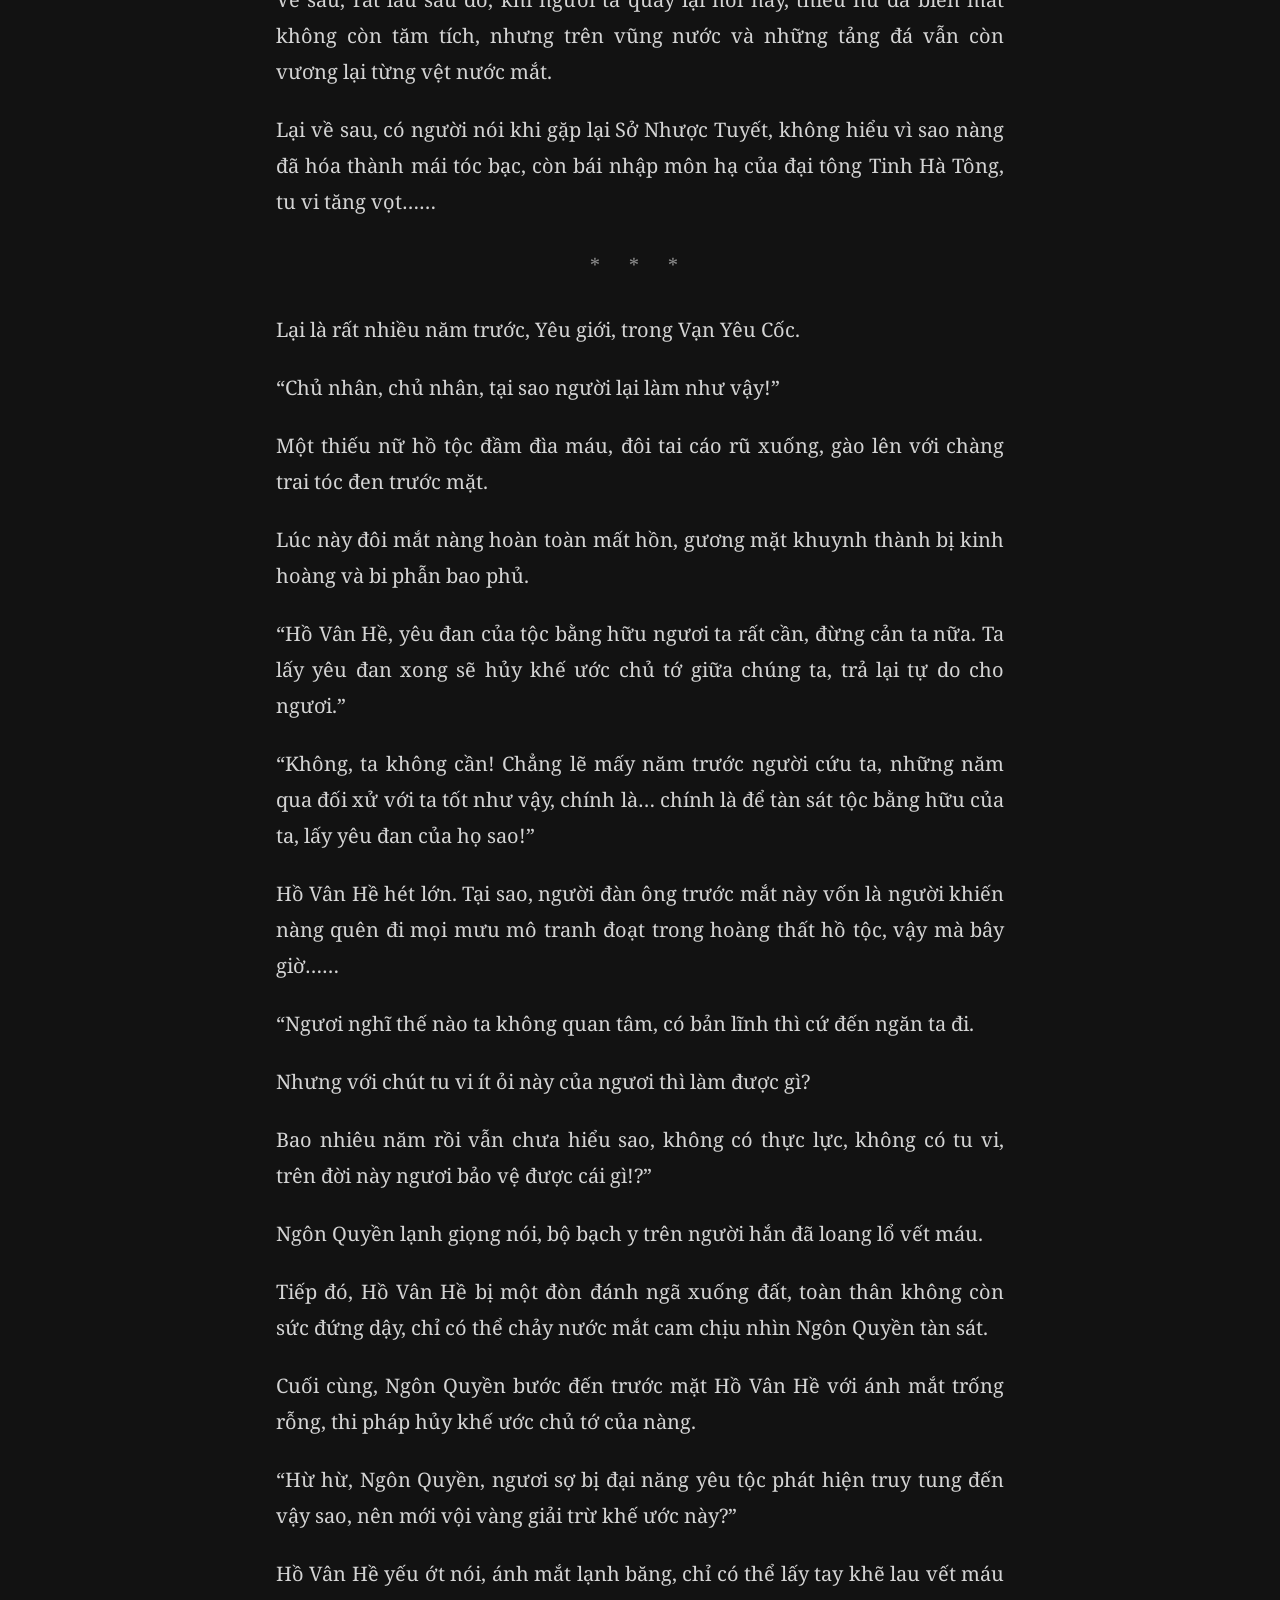
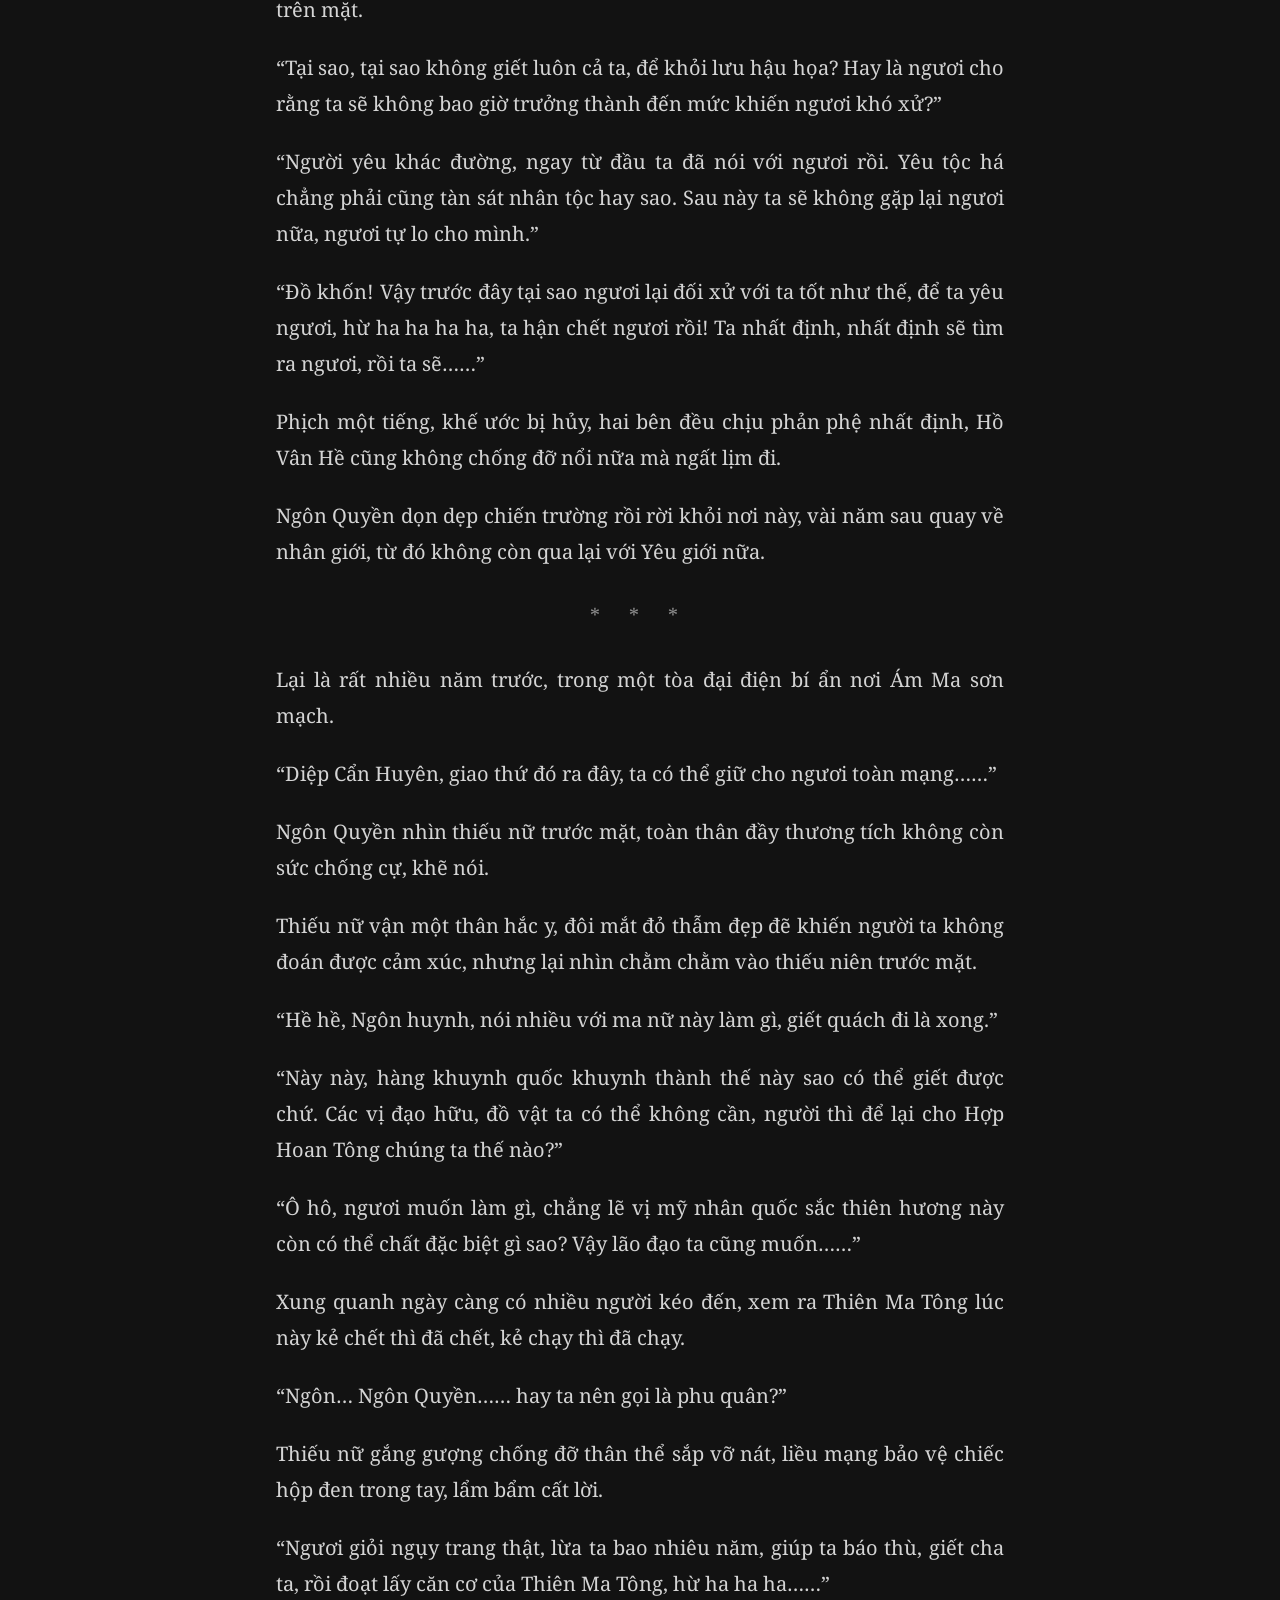
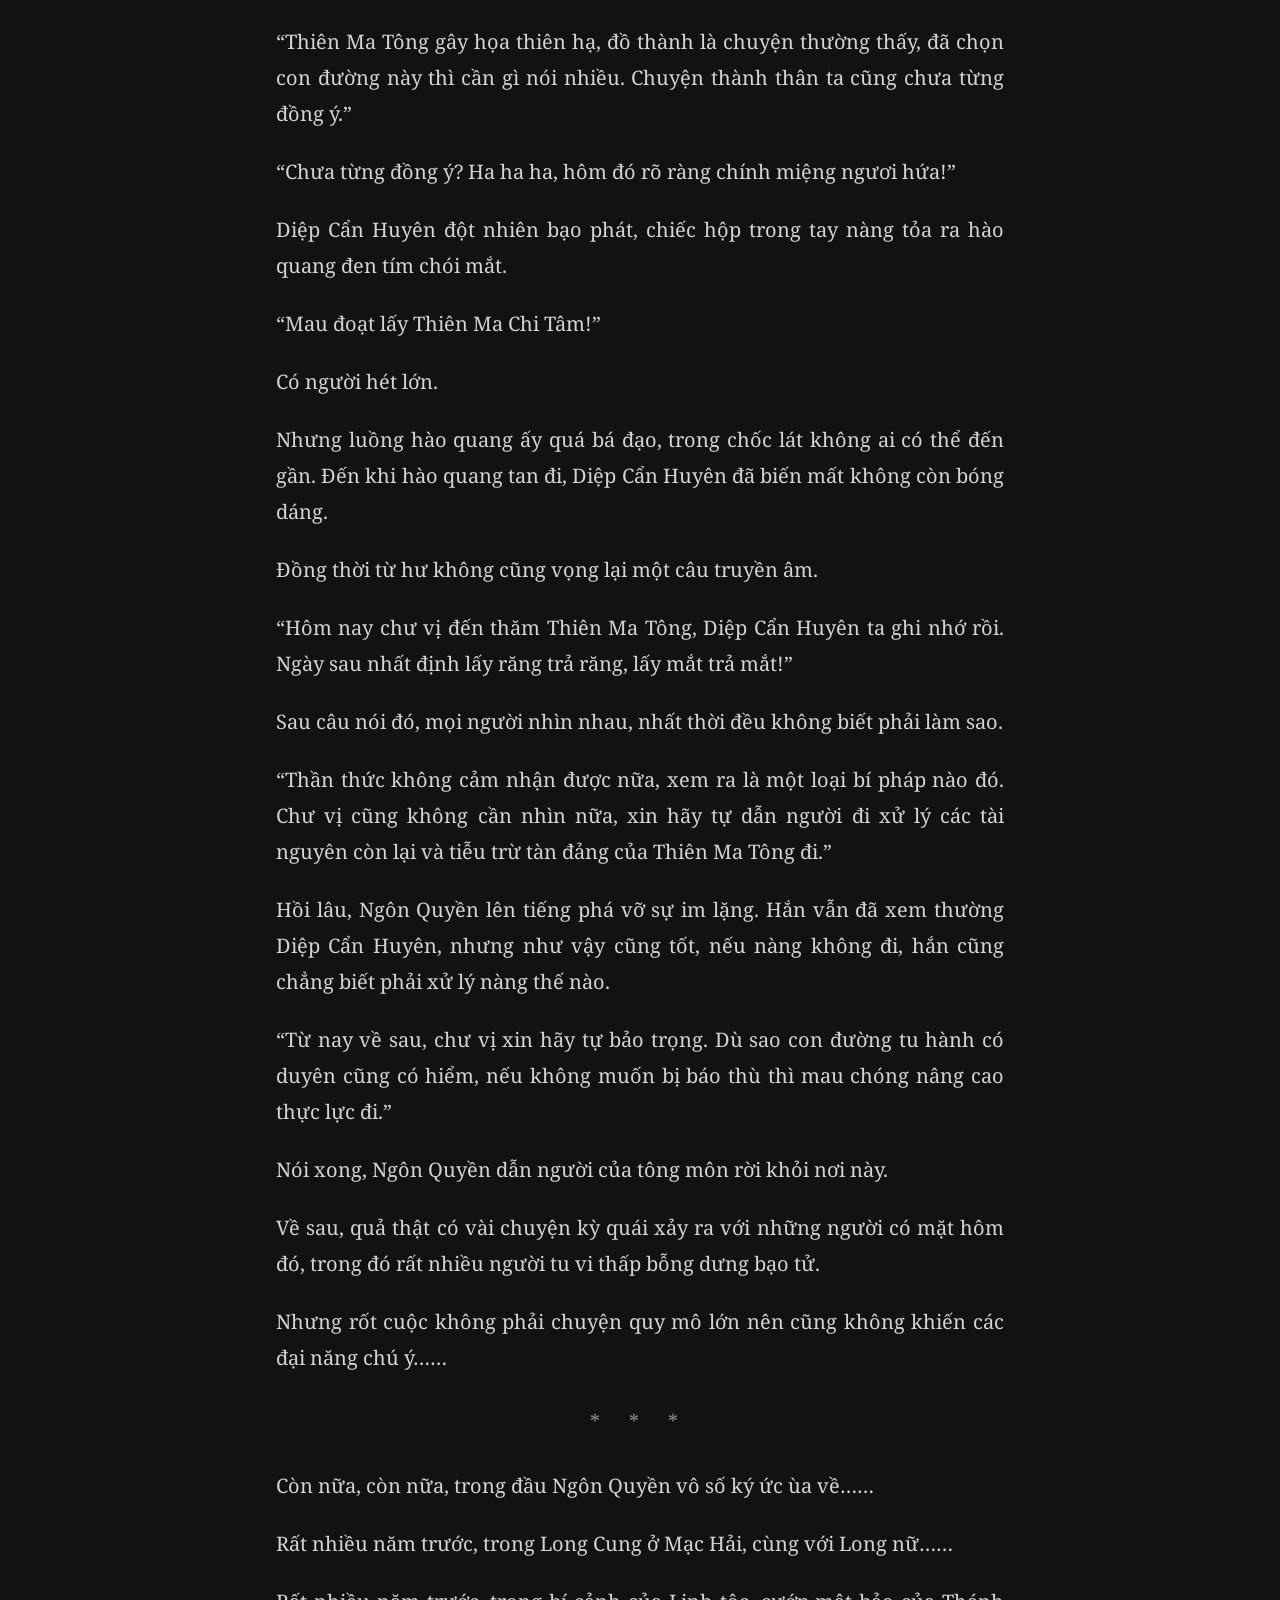
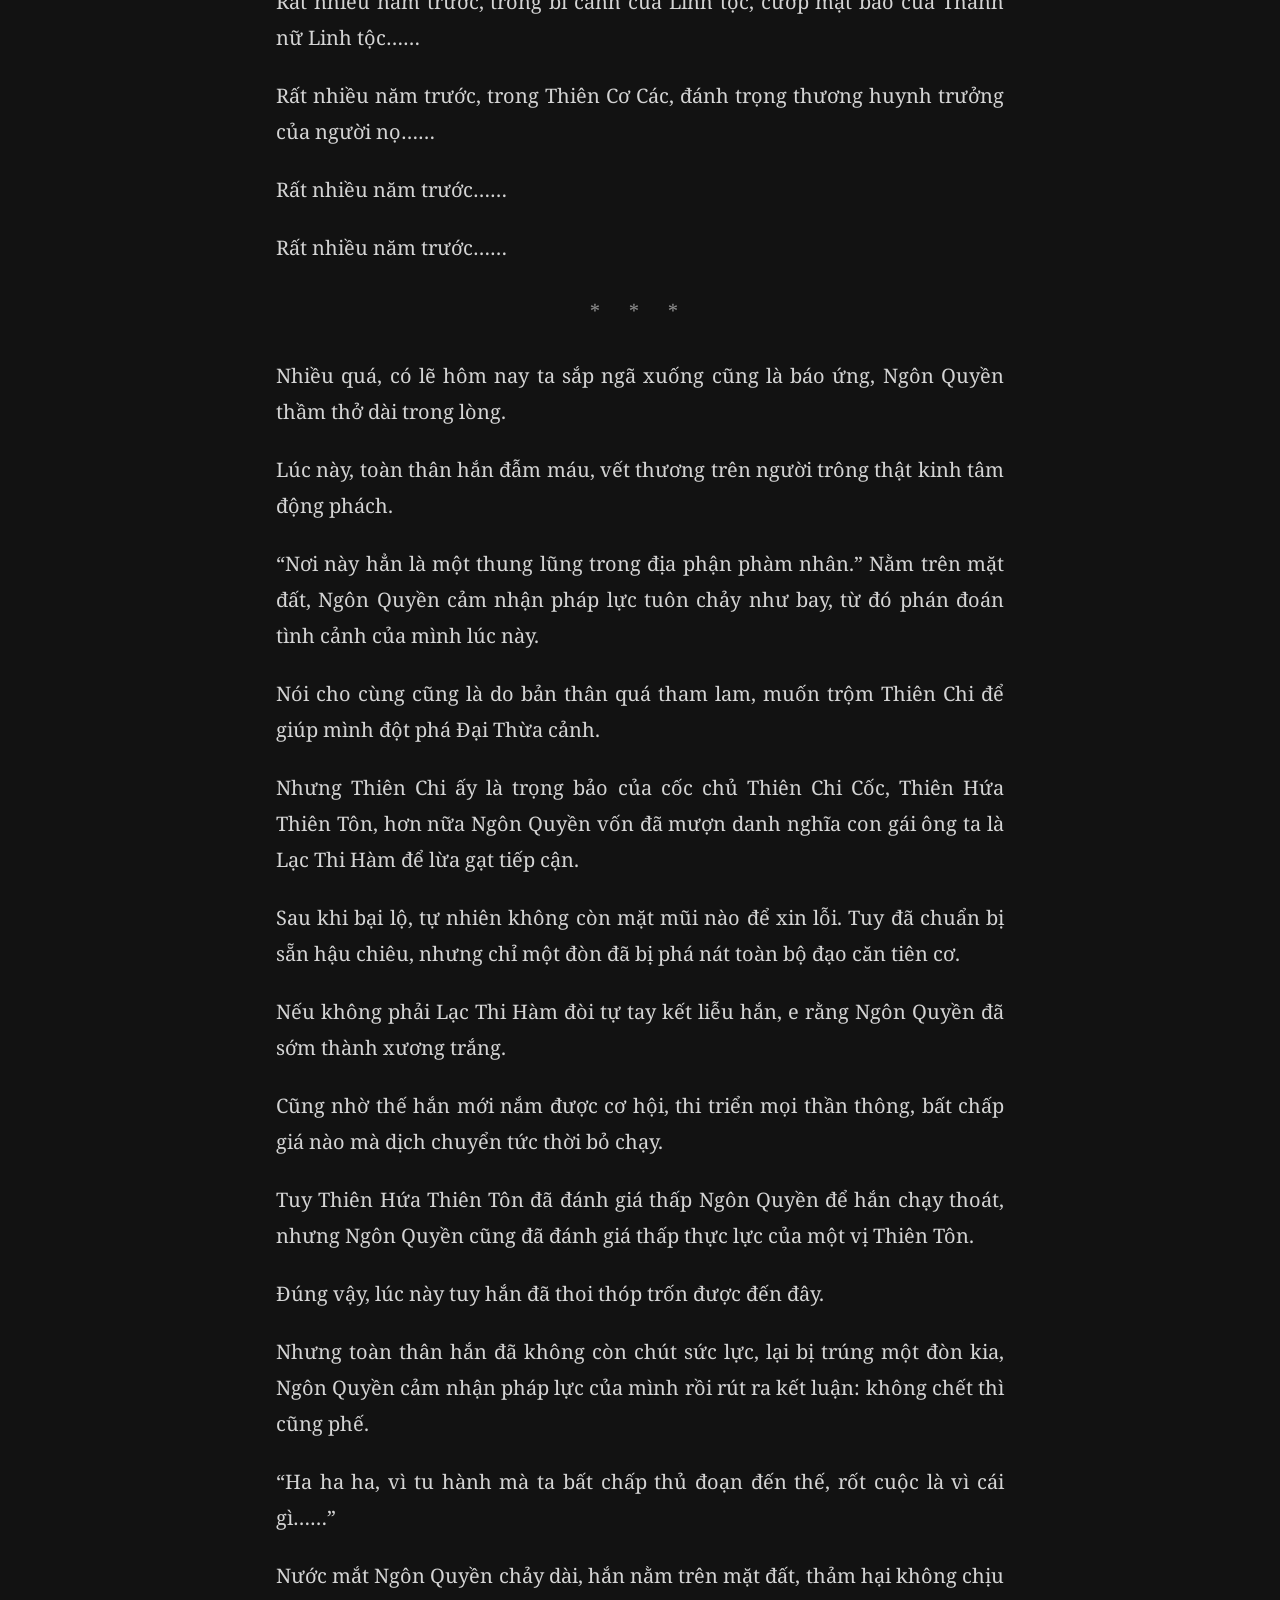
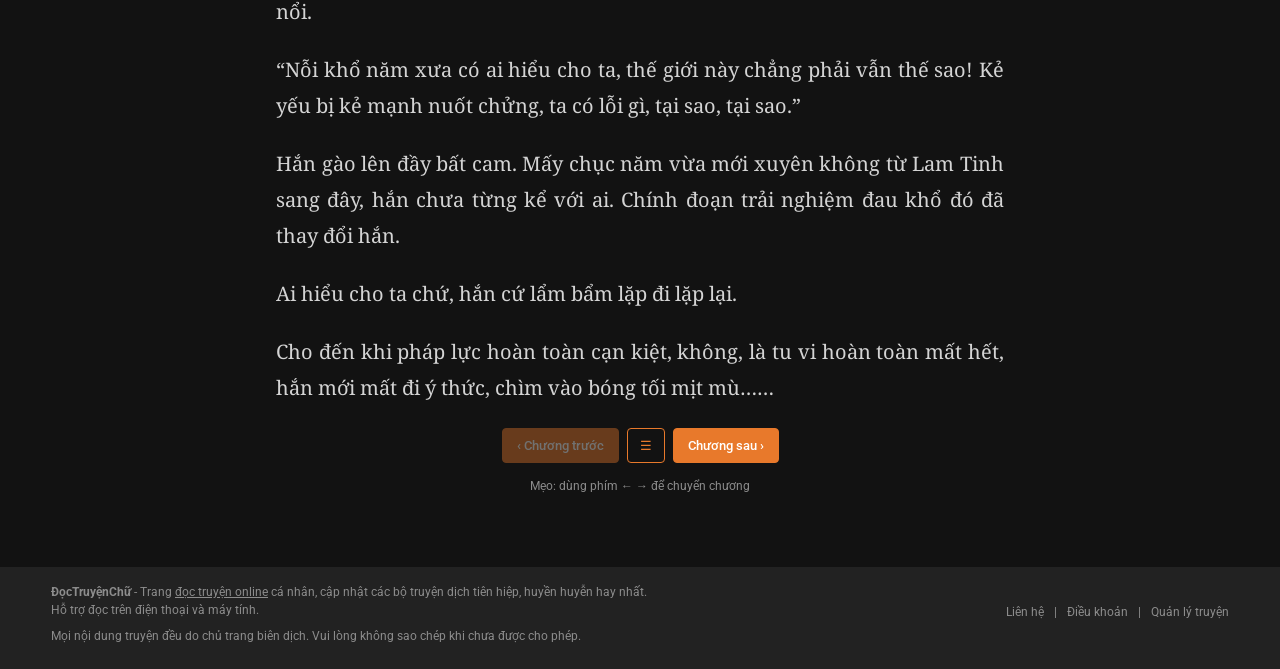
<file: doc.html>
<!doctype html>
<html lang="vi">
<head>
<meta charset="utf-8">
<meta name="viewport" content="width=device-width, initial-scale=1">
<title>ĐọcTruyệnChữ</title>
<link rel="preconnect" href="https://fonts.googleapis.com">
<link href="https://fonts.googleapis.com/css2?family=Roboto:wght@400;500;700&family=Noto+Serif:wght@400;700;900&display=swap" rel="stylesheet">
<link rel="stylesheet" href="assets/style.css">
<script>
  // Áp dụng chế độ nền ngay khi tải để tránh nháy trắng.
  try { const t = JSON.parse(localStorage.getItem("reader:settings") || "{}").theme; if (t === "white" || t === "sepia") document.documentElement.className = "pre-" + t; } catch {}
</script>
<style>
  html.pre-white body { background: #ffffff; }
  html.pre-sepia body { background: #f4ecd8; }
</style>
</head>
<body>

<main class="reader" id="page"></main>

<script src="data/stories.js"></script>
<script src="assets/app.js"></script>
<script>
  renderChrome();
  const story = findStory(params.get("s")) || STORIES[0];
  const n = parseInt(params.get("c"), 10) || 1;
  const idx = story ? story.chapters.findIndex((c) => c.n === n) : -1;

  if (!story || idx < 0) {
    $("#page").innerHTML = `<p class="empty">Không tìm thấy chương này. <a href="${story ? storyUrl(story) : "index.html"}">Quay lại</a></p>`;
  } else {
    const ch = story.chapters[idx];
    const prev = story.chapters[idx - 1], next = story.chapters[idx + 1];
    document.title = `Chương ${ch.n}: ${ch.title} - ${story.title}`;
    store.set(`progress:${story.slug}`, ch.n);

    const nav = (pos) => `
      <nav class="chap-nav" aria-label="Điều hướng chương">
        <a class="btn" href="${prev ? chapterUrl(story, prev.n) : "#"}" aria-disabled="${!prev}">‹ Chương trước</a>
        <a class="btn ghost icon" href="${storyUrl(story)}#chapters" title="Danh sách chương" aria-label="Danh sách chương">☰</a>
        ${pos === "top" ? `<button class="btn ghost icon" id="toggle-settings" title="Cài đặt đọc" aria-label="Cài đặt đọc" aria-expanded="false">Aa</button>` : ""}
        <a class="btn" href="${next ? chapterUrl(story, next.n) : "#"}" aria-disabled="${!next}">Chương sau ›</a>
      </nav>`;

    const body = ch.paras.map((p) => /^\*(\s*\*){2,}$/.test(p) ? `<p class="scene">* * *</p>` : `<p>${esc(p)}</p>`).join("");

    $("#page").innerHTML = `
      <nav class="crumbs"><a href="index.html">Trang chủ</a><span>›</span><a href="${storyUrl(story)}">${esc(story.title)}</a><span>›</span>Chương ${ch.n}</nav>
      <a class="story-name" href="${storyUrl(story)}">${esc(story.title)}</a>
      <h1>Chương ${ch.n}: ${esc(ch.title)}</h1>
      <div class="meta">${ch.paras.join(" ").split(/\s+/).length.toLocaleString("vi-VN")} chữ · Chương ${ch.n}/${story.chapters.length}</div>
      ${nav("top")}
      <div class="settings" id="settings" hidden>
        <div class="row"><span class="label">Cỡ chữ</span>
          <span class="seg"><button data-fs="-1" aria-label="Giảm cỡ chữ">A−</button><span class="val" id="fs-val"></span><button data-fs="1" aria-label="Tăng cỡ chữ">A+</button></span></div>
        <div class="row"><span class="label">Font chữ</span>
          <span class="seg" id="font-seg"><button data-font="serif">Có chân</button><button data-font="sans">Không chân</button></span></div>
        <div class="row"><span class="label">Màu nền</span>
          <span class="seg" id="theme-seg"><button data-theme="dark">Đen</button><button data-theme="sepia">Vàng giấy</button><button data-theme="white">Trắng</button></span></div>
      </div>
      <article class="content" id="content">${body}</article>
      ${next ? "" : `<p class="end-note">Bạn đã đọc đến chương mới nhất. Chương tiếp theo sẽ sớm được cập nhật!</p>`}
      ${nav("bottom")}
      <p class="kbd-hint">Mẹo: dùng phím ← → để chuyển chương</p>`;

    // ---- Cài đặt đọc (lưu localStorage) ----
    const settings = Object.assign({ fs: 20, font: "serif", theme: "dark" }, store.get("reader:settings", {}));
    // Bản cũ tự lưu theme "light" (nền trắng mặc định) cho mọi người đọc → chuyển sang nền đen mặc định mới.
    if (!["dark", "sepia", "white"].includes(settings.theme)) settings.theme = "dark";
    function apply() {
      settings.fs = Math.min(32, Math.max(14, settings.fs));
      $("#content").style.setProperty("--fs", settings.fs + "px");
      $("#content").classList.toggle("sans", settings.font === "sans");
      document.body.classList.remove("theme-sepia", "theme-white");
      if (settings.theme !== "dark") document.body.classList.add("theme-" + settings.theme);
      document.documentElement.className = "";
      $("#fs-val").textContent = settings.fs;
      document.querySelectorAll("#font-seg button").forEach((b) => b.classList.toggle("on", b.dataset.font === settings.font));
      document.querySelectorAll("#theme-seg button").forEach((b) => b.classList.toggle("on", b.dataset.theme === settings.theme));
      store.set("reader:settings", settings);
    }
    $("#settings").addEventListener("click", (e) => {
      const b = e.target.closest("button"); if (!b) return;
      if (b.dataset.fs) settings.fs += Number(b.dataset.fs) * 2;
      if (b.dataset.font) settings.font = b.dataset.font;
      if (b.dataset.theme) settings.theme = b.dataset.theme;
      apply();
    });
    $("#toggle-settings").addEventListener("click", (e) => {
      const panel = $("#settings");
      panel.hidden = !panel.hidden;
      e.currentTarget.setAttribute("aria-expanded", String(!panel.hidden));
    });
    apply();

    // ---- Phím tắt ← → ----
    document.addEventListener("keydown", (e) => {
      if (e.target.closest("input, textarea, select") || e.altKey || e.ctrlKey || e.metaKey) return;
      if (e.key === "ArrowLeft" && prev) location.href = chapterUrl(story, prev.n);
      if (e.key === "ArrowRight" && next) location.href = chapterUrl(story, next.n);
    });
  }
</script>
</body>
</html>
</file>
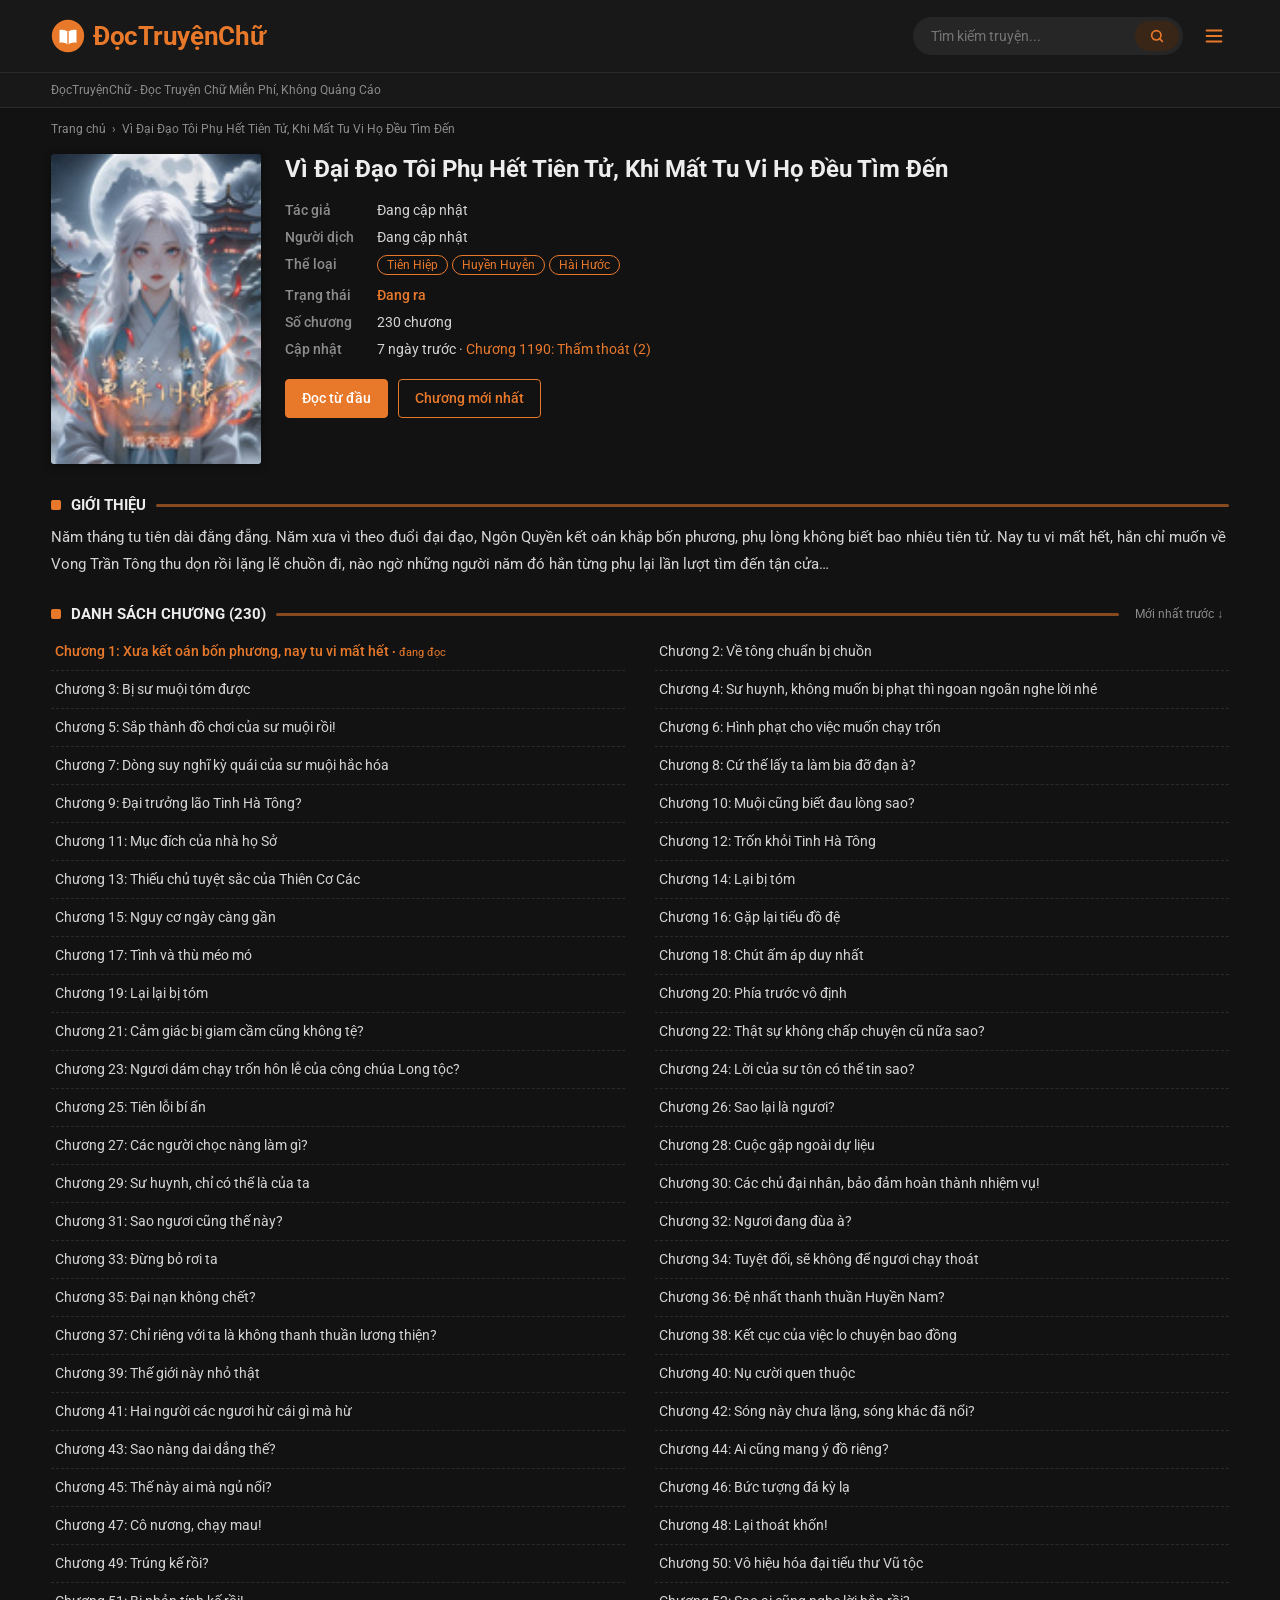
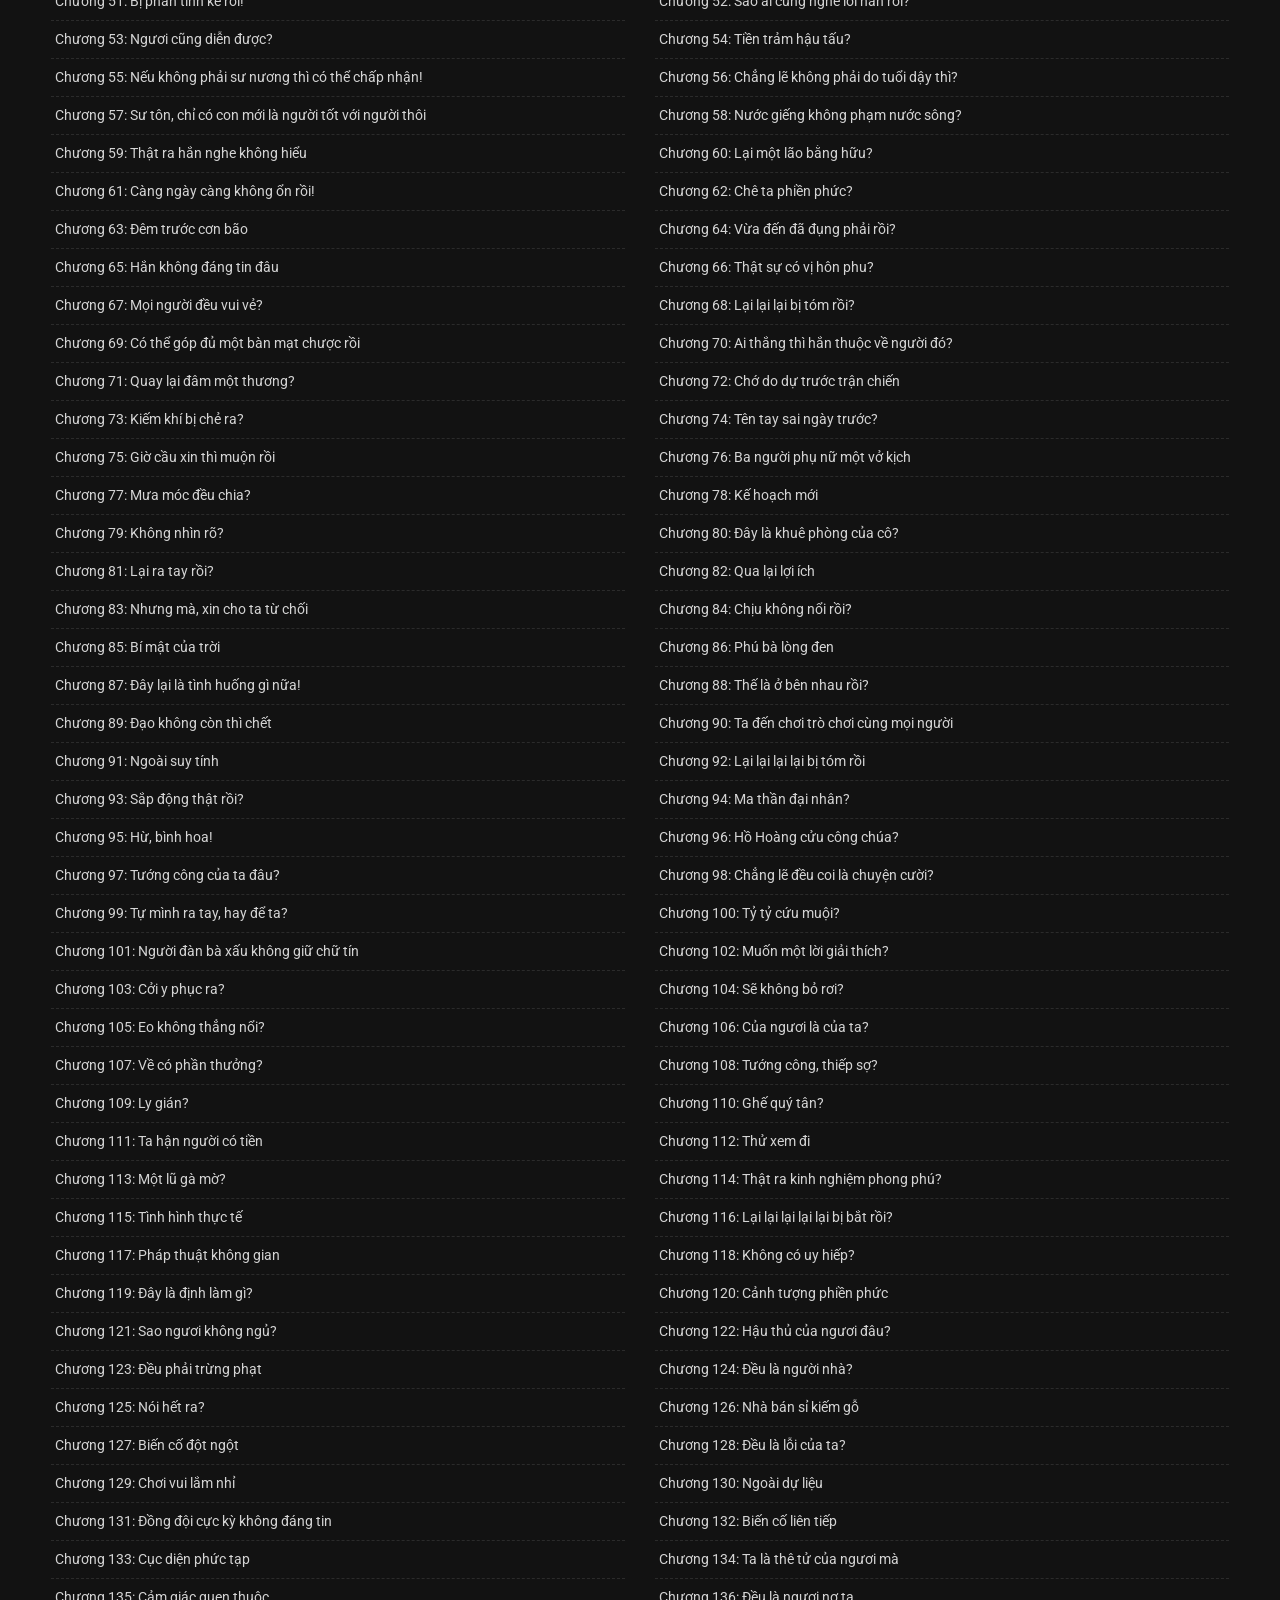
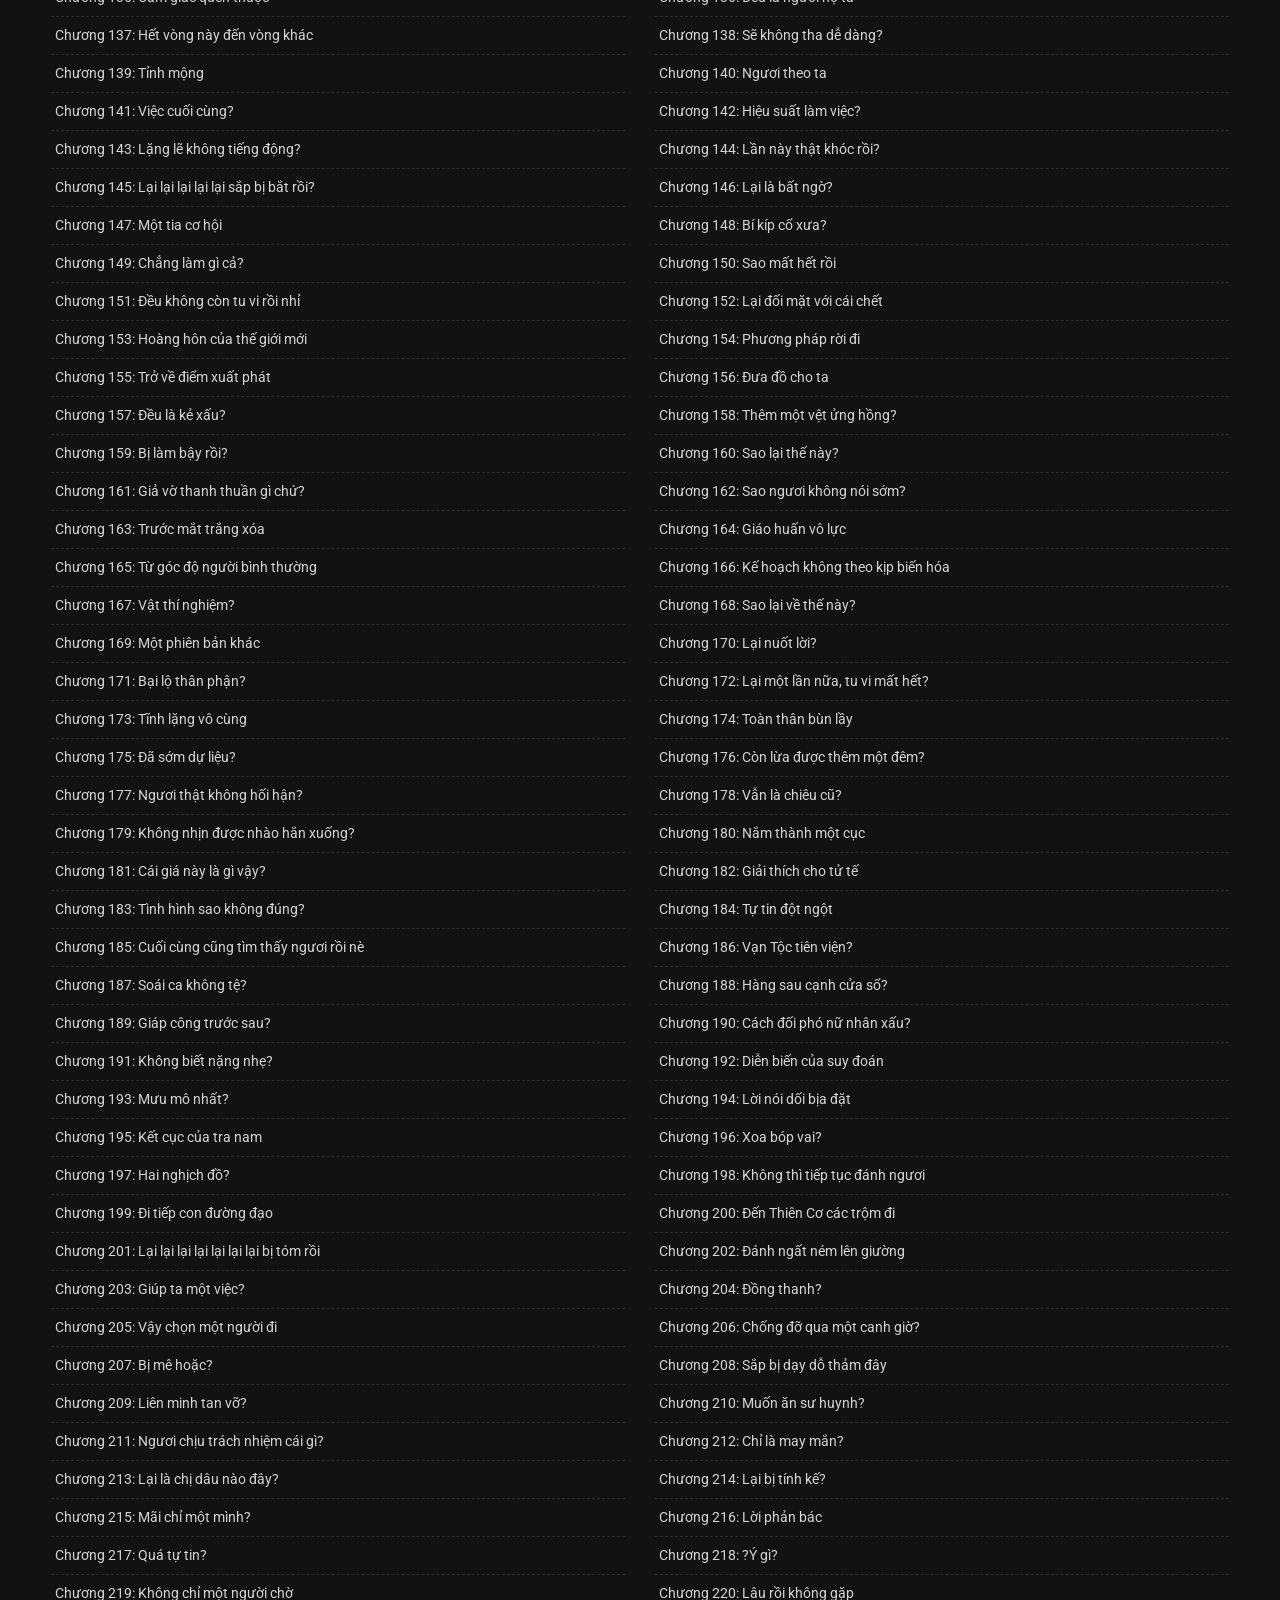
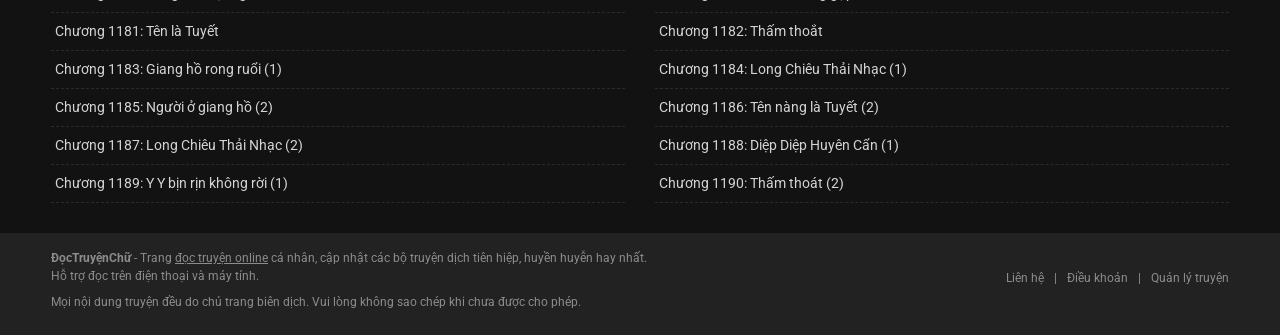
<file: truyen.html>
<!doctype html>
<html lang="vi">
<head>
<meta charset="utf-8">
<meta name="viewport" content="width=device-width, initial-scale=1">
<title>ĐọcTruyệnChữ</title>
<link rel="preconnect" href="https://fonts.googleapis.com">
<link href="https://fonts.googleapis.com/css2?family=Roboto:wght@400;500;700&family=Noto+Serif:wght@400;700;900&display=swap" rel="stylesheet">
<link rel="stylesheet" href="assets/style.css">
</head>
<body>

<main class="container" id="page"></main>

<script src="data/stories.js"></script>
<script src="assets/app.js"></script>
<script>
  renderChrome();
  const story = findStory(params.get("s")) || STORIES[0];

  if (!story) {
    $("#page").innerHTML = `<p class="empty">Không tìm thấy truyện. <a href="index.html">Về trang chủ</a></p>`;
  } else {
    document.title = `${story.title} - ${SITE_NAME}`;
    const total = story.chapters.length;
    const first = story.chapters[0], last = story.chapters[total - 1];
    const progress = getProgress(story);

    $("#page").innerHTML = `
      <nav class="crumbs"><a href="index.html">Trang chủ</a><span>›</span>${esc(story.title)}</nav>
      <section class="story-head">
        <div class="card">${coverHTML(story, { badge: story.genres[0] })}</div>
        <div>
          <h1>${esc(story.title)}</h1>
          <ul class="info">
            <li><b>Tác giả</b>${esc(story.author || "Đang cập nhật")}</li>
            <li><b>Người dịch</b>${esc(story.translator || "Đang cập nhật")}</li>
            <li><b>Thể loại</b>${story.genres.map((g) => `<span class="tag">${esc(g)}</span>`).join("")}</li>
            <li><b>Trạng thái</b><span class="${story.status === "hoan-thanh" ? "status-full" : "status-on"}">${statusText(story)}</span></li>
            <li><b>Số chương</b>${total} chương</li>
            <li><b>Cập nhật</b>${relTime(story.updatedAt)} · <a href="${chapterUrl(story, last.n)}" style="color:var(--primary)">Chương ${last.n}: ${esc(last.title)}</a></li>
          </ul>
          <div class="actions">
            ${progress && progress !== first.n
              ? `<a class="btn" href="${chapterUrl(story, progress)}">Đọc tiếp Chương ${progress}</a>
                 <a class="btn ghost" href="${chapterUrl(story, first.n)}">Đọc từ đầu</a>`
              : `<a class="btn" href="${chapterUrl(story, first.n)}">Đọc từ đầu</a>`}
            <a class="btn ghost" href="${chapterUrl(story, last.n)}">Chương mới nhất</a>
          </div>
        </div>
      </section>

      <div class="sec-title"><h2>Giới thiệu</h2></div>
      <p class="desc">${esc(story.description || "")}</p>

      <div class="sec-title" id="chapters"><h2>Danh sách chương (${total})</h2><button class="tool" id="sort">Mới nhất trước ↓</button></div>
      <ul class="chap-list" id="chap-list"></ul>`;

    let desc = false;
    function renderList() {
      const list = desc ? [...story.chapters].reverse() : story.chapters;
      $("#chap-list").innerHTML = list.map((c) =>
        `<li><a class="${c.n === progress ? "current" : ""}" href="${chapterUrl(story, c.n)}" title="Chương ${c.n}: ${esc(c.title)}">Chương ${c.n}: ${esc(c.title)}</a></li>`
      ).join("");
      $("#sort").textContent = desc ? "Cũ nhất trước ↑" : "Mới nhất trước ↓";
    }
    $("#sort").addEventListener("click", () => { desc = !desc; renderList(); });
    renderList();
  }
</script>
</body>
</html>
</file>
<file: assets/style.css>
/* ============ Design tokens — mặc định NỀN ĐEN ============ */
:root {
  color-scheme: dark;
  --primary: #e8792b;
  --primary-soft: #3a2616;
  --text: #d4d4d4;
  --text-strong: #ededed;
  --text-soft: #b0b0b0;
  --muted: #8c8c8c;
  --fade: #4a4a4a;
  --line: #2b2b2b;
  --line-strong: #3a3a3a;
  --bg: #121212;
  --bg-soft: #1a1a1a;
  --bg-band: #222222;
  --header-bg: #181818;
  --input-bg: #262626;
  --green: #4caf50;
  --danger: #ff7b6b;
  --ok-bg: #14281a; --ok-border: #2f5e3a; --ok-text: #8fd6a0;
  --warn-bg: #2d2412; --warn-border: #5c4514; --warn-text: #f0c46c;
  --err-bg: #2e1715; --err-border: #6b2c25; --err-text: #f4a196;
}
/* Chế độ nền khác của trang đọc (áp dụng cho cả trang) */
body.theme-white {
  color-scheme: light;
  --primary-soft: #fbe6d6;
  --text: #333; --text-strong: #222; --text-soft: #666; --muted: #8a8a8a; --fade: #ccc;
  --line: #ececec; --line-strong: #dddddd;
  --bg: #ffffff; --bg-soft: #f6f6f6; --bg-band: #ebebeb; --header-bg: #ffffff; --input-bg: #f3f3f3;
  --danger: #c0392b;
}
body.theme-sepia {
  color-scheme: light;
  --primary-soft: #f1dcc0;
  --text: #3b2f1e; --text-strong: #2b2114; --text-soft: #5e4d34; --muted: #8c7b5f; --fade: #cbbd9c;
  --line: #e3d7bd; --line-strong: #d6c7a6;
  --bg: #f4ecd8; --bg-soft: #efe5cc; --bg-band: #e9dec2; --header-bg: #efe5cc; --input-bg: #e6dbc0;
  --danger: #b03a2e;
}

* { box-sizing: border-box; }
[hidden] { display: none !important; }
html, body { margin: 0; }
body {
  background: var(--bg);
  color: var(--text);
  font: 14px/1.5 Roboto, Arial, sans-serif;
}
a { color: inherit; text-decoration: none; }
a:hover { color: var(--primary); }
button { font: inherit; }
.container { max-width: 1210px; margin: 0 auto; padding: 0 16px; }

/* ============ Header ============ */
.header { background: var(--header-bg); border-bottom: 1px solid var(--line); }
.header .container { display: flex; align-items: center; height: 72px; gap: 16px; }
.logo { display: flex; align-items: center; gap: 8px; color: var(--primary); font-weight: 700; font-size: 26px; letter-spacing: -.3px; }
.logo svg { width: 34px; height: 34px; flex: none; }
.search { margin-left: auto; display: flex; align-items: center; background: var(--input-bg); border-radius: 20px; padding: 4px 4px 4px 16px; width: 270px; }
.search input { border: 0; background: transparent; outline: 0; flex: 1; font: inherit; color: var(--text); min-width: 0; }
.search button { border: 0; background: var(--primary-soft); color: var(--primary); width: 44px; height: 30px; border-radius: 16px; cursor: pointer; display: grid; place-items: center; }
.menu-btn { border: 0; background: none; color: var(--primary); cursor: pointer; padding: 4px; display: grid; place-items: center; }
.tagline { background: var(--header-bg); border-bottom: 1px solid var(--line); }
.tagline .container { font-size: 12px; color: var(--muted); padding-top: 8px; padding-bottom: 8px; }
.tagline a:hover { color: var(--primary); }

/* ============ Truyện HOT ============ */
.hot { background: var(--bg-soft); padding-bottom: 12px; }
.hot-head { background: var(--bg-band); }
.hot-head .container { display: flex; align-items: center; justify-content: space-between; height: 48px; }
.hot-head h2 { margin: 0; font-size: 14px; font-weight: 700; text-transform: uppercase; color: var(--text-strong); }
.hot-head select { border: 1px solid var(--line-strong); background: var(--input-bg); border-radius: 4px; padding: 5px 8px; width: 190px; font: inherit; font-size: 12px; color: var(--muted); }
.grid { display: grid; grid-template-columns: repeat(4, 1fr); gap: 14px; padding-top: 14px; }
.card { position: relative; display: block; border-radius: 3px; overflow: hidden; aspect-ratio: 2 / 2.95; box-shadow: 0 1px 3px rgba(0,0,0,.15); container-type: inline-size; }
.card .cap { position: absolute; left: 0; right: 0; bottom: 0; background: rgba(0,0,0,.72); color: #fff; font-size: 13px; padding: 7px 10px; white-space: nowrap; overflow: hidden; text-overflow: ellipsis; }
.card:hover { color: #fff; }
.card:hover .cover { transform: scale(1.04); }
.empty { color: var(--muted); font-size: 13px; padding: 16px 0; }

/* ============ Ảnh bìa tạo bằng CSS ============ */
.cover { position: absolute; inset: 0; transition: transform .3s; display: flex; flex-direction: column; justify-content: flex-end; align-items: center; padding: 0 8% 24%; text-align: center; overflow: hidden; }
.cover::before { content: ""; position: absolute; inset: 0; background: var(--art); }
.cover::after { content: ""; position: absolute; inset: 0; background: radial-gradient(ellipse at 50% 30%, rgba(255,255,255,var(--glow, .25)), transparent 60%); }
.cover .t { position: relative; z-index: 1; font-family: "Noto Serif", serif; font-weight: 900; font-size: 17cqw; line-height: 1.05; color: var(--tc, #fff); text-shadow: 0 2px 0 var(--ts, rgba(0,0,0,.6)), 0 0 14px var(--ts, rgba(0,0,0,.6)); letter-spacing: -.5px; }
.cover .st { position: relative; z-index: 1; margin-top: 4%; font-family: "Noto Serif", serif; font-weight: 700; font-size: 7.5cqw; line-height: 1.25; color: #fff; text-shadow: 0 1px 4px rgba(0,0,0,.8); }
.cover .s { position: relative; z-index: 1; margin-top: 6%; font-size: 5.5cqw; font-weight: 700; color: #fff; background: var(--sb, #c0392b); padding: 1px 6px; border-radius: 2px; }

/* ============ Tiêu đề section ============ */
.sec-title { display: flex; align-items: center; gap: 10px; margin: 26px 0 8px; }
.sec-title::before { content: ""; width: 10px; height: 10px; background: var(--primary); border-radius: 2px; flex: none; }
.sec-title h2 { margin: 0; font-size: 15px; font-weight: 700; text-transform: uppercase; color: var(--text-strong); white-space: nowrap; }
.sec-title::after { content: ""; flex: 1; height: 3px; background: var(--primary); opacity: .55; border-radius: 2px; }
.sec-title .tool { order: 3; font-size: 12px; color: var(--muted); background: none; border: 0; cursor: pointer; white-space: nowrap; }
.sec-title .tool:hover { color: var(--primary); }

/* ============ Truyện mới cập nhật ============ */
.updates { list-style: none; margin: 0; padding: 0; }
.updates li { display: grid; grid-template-columns: 1fr 70px 140px 100px; align-items: start; padding: 10px 6px 8px; border-bottom: 1px solid var(--line); }
.updates li:hover { background: var(--bg-soft); }
.u-title { font-size: 14px; color: var(--text-strong); white-space: nowrap; overflow: hidden; text-overflow: ellipsis; }
.u-title::before { content: "›"; color: var(--muted); margin-right: 8px; font-weight: 700; }
.u-time { grid-column: 1; font-size: 11px; color: var(--muted); padding-left: 14px; margin-top: 6px; white-space: nowrap; overflow: hidden; text-overflow: ellipsis; }
.u-time a:hover { color: var(--primary); }
.u-badge { grid-row: 1; grid-column: 2; justify-self: end; margin-right: 12px; margin-top: -4px; font-size: 9px; font-weight: 700; color: #fff; padding: 1px 4px; border-radius: 2px; background: var(--primary); }
.u-badge.full { background: var(--green); }
.u-genre { grid-row: 1; grid-column: 3; font-size: 12px; color: var(--muted); white-space: nowrap; overflow: hidden; text-overflow: ellipsis; }
.u-chap { grid-row: 1; grid-column: 4; text-align: right; font-size: 13px; color: var(--primary); }

/* ============ Thể loại ============ */
.genres { background: var(--bg-soft); border: 1px solid var(--line); border-radius: 3px; margin: 30px 0 10px; padding: 14px 18px 18px; }
.genres h3 { margin: 0 0 14px; color: var(--primary); font-size: 15px; font-weight: 500; }
.genres ul { list-style: none; margin: 0; padding: 0 10px; display: grid; grid-template-columns: repeat(3, 1fr); grid-auto-flow: column; grid-template-rows: repeat(12, auto); row-gap: 6px; }
.genres a { font-size: 13px; color: var(--text-soft); }
.genres a.has { color: var(--text-strong); font-weight: 500; }
.genres a:hover { color: var(--primary); }

/* ============ Truyện đã hoàn thành ============ */
.full-grid { display: grid; grid-template-columns: repeat(4, 1fr); gap: 14px; padding: 6px 6px 20px; }
.full-item .card { box-shadow: none; }
.full-item .name { font-size: 13px; color: var(--text-soft); margin: 6px 0 0; min-height: 38px; line-height: 1.4; display: -webkit-box; -webkit-line-clamp: 2; -webkit-box-orient: vertical; overflow: hidden; }
.full-item .pill { display: block; width: 44%; margin: 8px auto 0; background: var(--green); color: #fff; text-align: center; font-size: 11px; border-radius: 4px; padding: 2px 0; white-space: nowrap; overflow: hidden; }

/* ============ Giới thiệu SEO ============ */
.about { background: var(--bg-soft); margin-top: 20px; }
.about .container { padding-top: 20px; padding-bottom: 20px; font-size: 13px; color: var(--text-soft); }
.about h2 { font-size: 22px; color: var(--text-strong); margin: 6px 0 10px; }
.about p { margin: 0 0 10px; }
.about b { color: var(--text-strong); }
.about .fade { color: var(--fade); }
.about .more { display: inline-block; border: 1px solid var(--line-strong); background: var(--bg); border-radius: 3px; font-size: 12px; padding: 3px 10px; color: var(--text-soft); cursor: pointer; }

/* ============ Footer ============ */
.footer { background: var(--bg-band); margin-top: 30px; }
.about + .footer { margin-top: 0; }
.footer .container { display: flex; justify-content: space-between; gap: 30px; padding-top: 16px; padding-bottom: 16px; font-size: 12px; color: var(--muted); }
.footer .left { max-width: 600px; }
.footer .left p { margin: 0 0 8px; }
.footer .left a { text-decoration: underline; }
.footer .right { display: flex; gap: 10px; align-items: flex-start; padding-top: 20px; white-space: nowrap; }

/* ============ Breadcrumb & nút ============ */
.crumbs { font-size: 12px; color: var(--muted); padding: 12px 0 4px; white-space: nowrap; overflow: hidden; text-overflow: ellipsis; }
.crumbs a:hover { color: var(--primary); }
.crumbs span { margin: 0 6px; }
.btn { display: inline-flex; align-items: center; justify-content: center; gap: 6px; border: 1px solid var(--primary); background: var(--primary); color: #fff; border-radius: 4px; padding: 8px 16px; font-size: 14px; font-weight: 500; cursor: pointer; white-space: nowrap; }
.btn:hover { color: #fff; filter: brightness(1.06); }
.btn.ghost { background: transparent; color: var(--primary); }
.btn.ghost:hover { background: var(--primary-soft); color: var(--primary); }
.btn[aria-disabled="true"] { opacity: .4; pointer-events: none; }

/* ============ Trang truyện ============ */
.story-head { display: grid; grid-template-columns: 210px 1fr; gap: 24px; padding: 12px 0 4px; }
.story-head .card { box-shadow: 0 2px 10px rgba(0,0,0,.45); }
.story-head h1 { margin: 0 0 12px; font-size: 24px; line-height: 1.3; color: var(--text-strong); }
.info { list-style: none; margin: 0 0 16px; padding: 0; font-size: 14px; }
.info li { padding: 3px 0; }
.info b { display: inline-block; min-width: 92px; font-weight: 500; color: var(--muted); }
.tag { display: inline-block; font-size: 12px; color: var(--primary); border: 1px solid var(--primary); border-radius: 12px; padding: 0 9px; margin: 0 4px 4px 0; }
.status-on { color: var(--primary); font-weight: 500; }
.status-full { color: var(--green); font-weight: 500; }
.actions { display: flex; flex-wrap: wrap; gap: 10px; }
.desc { font-size: 15px; line-height: 1.75; margin: 0; }
.chap-list { list-style: none; margin: 0; padding: 0; display: grid; grid-template-columns: minmax(0, 1fr) minmax(0, 1fr); column-gap: 30px; }
.chap-list li { border-bottom: 1px dashed var(--line); min-width: 0; }
.chap-list a { display: block; padding: 8px 4px; font-size: 14px; white-space: nowrap; overflow: hidden; text-overflow: ellipsis; }
.chap-list a.current { color: var(--primary); font-weight: 500; }
.chap-list a.current::after { content: " • đang đọc"; font-size: 11px; font-weight: 400; }

/* ============ Trang đọc ============ */
.reader { max-width: 760px; margin: 0 auto; padding: 0 16px 30px; }
.reader .story-name { display: block; text-align: center; color: var(--primary); font-size: 15px; font-weight: 500; margin: 16px 0 4px; }
.reader h1 { text-align: center; font-size: 22px; line-height: 1.35; margin: 0 0 6px; color: var(--text-strong); font-weight: 700; }
.reader .meta { text-align: center; font-size: 12px; color: var(--muted); margin-bottom: 16px; }
.chap-nav { display: flex; justify-content: center; align-items: center; gap: 8px; margin: 14px 0; }
.chap-nav .btn { padding: 7px 14px; font-size: 13px; }
.chap-nav .icon { width: 38px; padding: 7px 0; }
.settings { background: var(--bg-soft); border: 1px solid var(--line); border-radius: 6px; padding: 12px 16px; margin: 0 0 16px; display: grid; gap: 10px; font-size: 13px; }
.settings[hidden] { display: none; }
.settings .row { display: flex; align-items: center; gap: 10px; flex-wrap: wrap; }
.settings .label { min-width: 70px; color: var(--muted); }
.seg { display: inline-flex; border: 1px solid var(--line); border-radius: 4px; overflow: hidden; }
.seg button { border: 0; background: var(--bg); color: var(--text); padding: 5px 12px; cursor: pointer; font-size: 13px; }
.seg button + button { border-left: 1px solid var(--line); }
.seg button.on { background: var(--primary); color: #fff; }
.seg .val { padding: 5px 10px; min-width: 44px; text-align: center; background: var(--bg); }
.content { font-family: "Noto Serif", Georgia, serif; font-size: var(--fs, 20px); line-height: 1.8; color: var(--text); text-align: justify; overflow-wrap: break-word; }
.content.sans { font-family: Roboto, Arial, sans-serif; }
.content p { margin: 0 0 1.1em; }
.content .scene { text-align: center; letter-spacing: .6em; color: var(--muted); margin: 1.4em 0; }
.reader .end-note { text-align: center; color: var(--muted); font-size: 13px; margin-top: 8px; }
.kbd-hint { text-align: center; font-size: 12px; color: var(--muted); }

/* ============ Đăng chương (admin) ============ */
.admin-link { font-size: 13px; font-weight: 500; color: var(--primary); border: 1px solid var(--primary); border-radius: 16px; padding: 4px 12px; white-space: nowrap; }
.admin-link:hover { background: var(--primary-soft); }
.admin { padding-bottom: 20px; }
.panel { background: var(--bg); border: 1px solid var(--line); border-radius: 6px; padding: 18px 20px; margin-top: 12px; }
.panel.disabled { opacity: .45; pointer-events: none; }
.step { display: flex; gap: 14px; padding: 12px 0; }
.step + .step { border-top: 1px dashed var(--line); }
.step .num { flex: none; width: 26px; height: 26px; border-radius: 50%; background: var(--primary); color: #fff; display: grid; place-items: center; font-weight: 700; font-size: 13px; }
.step .grow { flex: 1; min-width: 0; }
.step-label { display: block; font-weight: 500; margin: 3px 0 10px; color: var(--text-strong); }
.admin select { width: 100%; max-width: 560px; padding: 8px 10px; border: 1px solid var(--line-strong); border-radius: 4px; font: inherit; background: var(--input-bg); color: var(--text); }
.story-info { font-size: 13px; color: var(--muted); margin-top: 8px; }
.story-info a { color: var(--primary); }
.drop { display: flex; flex-direction: column; align-items: center; gap: 6px; border: 2px dashed var(--line-strong); border-radius: 8px; padding: 26px 16px; text-align: center; color: var(--muted); cursor: pointer; background: var(--bg-soft); transition: .15s; }
.drop:hover, .drop.over { border-color: var(--primary); color: var(--primary); background: var(--primary-soft); }
.drop span { color: var(--text); }
.drop small { font-size: 12px; }
.admin code { background: var(--bg-band); border-radius: 3px; padding: 1px 5px; font-size: 12px; }
.muted { color: var(--muted); font-size: 13px; }
.file-card { border: 1px solid var(--line); border-radius: 6px; margin-bottom: 10px; overflow: hidden; }
.file-head { display: flex; align-items: center; gap: 10px; padding: 8px 12px; background: var(--bg-soft); }
.file-head .fname { font-weight: 500; flex: 1; min-width: 0; overflow: hidden; text-overflow: ellipsis; white-space: nowrap; }
.link-btn { border: 0; background: none; color: var(--danger); cursor: pointer; font-size: 13px; text-decoration: underline; }
.link-btn:disabled { opacity: .4; cursor: default; }
.err { color: var(--danger); font-size: 13px; margin: 8px 12px; }
.chap-table { width: 100%; border-collapse: collapse; font-size: 13px; }
.chap-table th { text-align: left; font-weight: 500; color: var(--muted); padding: 6px 12px; border-bottom: 1px solid var(--line); }
.chap-table td { padding: 6px 12px; border-bottom: 1px solid var(--line); }
.chap-table tr:last-child td { border-bottom: 0; }
.chap-table td:nth-child(1), .chap-table td:nth-child(3), .chap-table td:nth-child(4) { white-space: nowrap; color: var(--muted); }
.chap-table td:last-child { text-align: right; }
.badge { font-size: 11px; font-weight: 500; padding: 1px 8px; border-radius: 10px; white-space: nowrap; }
.badge.new { background: var(--ok-bg); color: var(--ok-text); border: 1px solid var(--ok-border); }
.badge.replace { background: var(--primary-soft); color: var(--primary); border: 1px solid var(--primary); }
.notice { border-radius: 6px; padding: 10px 14px; font-size: 13px; margin: 8px 0; line-height: 1.6; }
.notice ol { margin: 6px 0 0; padding-left: 20px; }
.notice a { color: inherit; text-decoration: underline; }
.notice.warn { background: var(--warn-bg); border: 1px solid var(--warn-border); color: var(--warn-text); }
.notice.error { background: var(--err-bg); border: 1px solid var(--err-border); color: var(--err-text); }
.notice.error .link-btn { color: inherit; font-weight: 500; }
.notice.ok { background: var(--ok-bg); border: 1px solid var(--ok-border); color: var(--ok-text); }
.check { display: flex; align-items: center; gap: 8px; font-size: 13px; margin: 12px 0; }
.admin details { margin-top: 12px; font-size: 13px; }
.admin pre { background: var(--bg-soft); border: 1px solid var(--line); border-radius: 4px; padding: 10px; overflow-x: auto; font-size: 12px; }

/* ============ Đăng & quản lý truyện ============ */
.push-toggle { margin: 4px 0 8px; }
.admin-grid { display: grid; grid-template-columns: 260px minmax(0, 1fr); gap: 16px; align-items: start; margin-top: 8px; }
.admin-grid.busy { opacity: .6; pointer-events: none; cursor: progress; }
.admin-grid.disabled { opacity: .45; pointer-events: none; }
.admin-grid > .panel { margin-top: 0; min-width: 0; }
.panel-title { margin: 0 0 6px; font-size: 18px; color: var(--text-strong); }
.pad { padding: 12px; }
.btn.block { width: 100%; }
.btn.sm { padding: 4px 10px; font-size: 12px; }
.btn.danger { background: transparent; border-color: var(--danger); color: var(--danger); }
.btn.danger:hover { background: var(--err-bg); color: var(--danger); }
.story-pick { list-style: none; margin: 10px 0 0; padding: 0; border: 1px solid var(--line); border-radius: 6px; overflow: hidden; background: var(--bg-soft); }
.story-pick li + li { border-top: 1px solid var(--line); }
.story-pick button { display: flex; gap: 10px; width: 100%; text-align: left; background: transparent; border: 0; color: var(--text); padding: 10px; cursor: pointer; align-items: center; }
.story-pick button:hover { background: var(--bg-band); }
.story-pick button.on { background: var(--primary-soft); box-shadow: inset 3px 0 0 var(--primary); }
.admin-grid > aside { min-width: 0; }
.story-pick button > span:last-child { min-width: 0; }
.story-pick .t { display: -webkit-box; -webkit-line-clamp: 2; -webkit-box-orient: vertical; overflow: hidden; font-size: 13px; font-weight: 500; color: var(--text-strong); line-height: 1.35; }
.story-pick .m { display: block; font-size: 11px; color: var(--muted); margin-top: 3px; }
.card.mini { width: 38px; flex: none; box-shadow: none; }
.card.mini .cover .s { display: none; }
.story-bar { display: flex; gap: 14px; align-items: center; }
.story-bar .card.mini { width: 64px; }
.story-bar h3 { margin: 0 0 3px; font-size: 17px; color: var(--text-strong); line-height: 1.35; }
.story-bar .ext { font-size: 13px; color: var(--primary); }
.tabs { display: flex; gap: 2px; border-bottom: 1px solid var(--line); margin: 16px 0 14px; overflow-x: auto; }
.tabs button { background: none; border: 0; border-bottom: 2px solid transparent; color: var(--muted); padding: 9px 14px; cursor: pointer; font-size: 14px; white-space: nowrap; margin-bottom: -1px; }
.tabs button:hover { color: var(--text-strong); }
.tabs button.on { color: var(--primary); border-bottom-color: var(--primary); font-weight: 500; }
.empty-state { padding: 30px 10px; text-align: center; color: var(--text-soft); }
.field { display: block; margin-bottom: 14px; }
.field > span { display: block; font-size: 13px; color: var(--text-soft); margin-bottom: 5px; }
.field input[type=text], .field input[type=search], .field select, .field textarea, .toolbar input, .chap-table input {
  width: 100%; background: var(--input-bg); border: 1px solid var(--line-strong); color: var(--text); border-radius: 4px; padding: 8px 10px; font: inherit; font-size: 14px;
}
.field input:focus, .field select:focus, .field textarea:focus, .toolbar input:focus, .chap-table input:focus { outline: 0; border-color: var(--primary); }
.field input:disabled { opacity: .6; }
.field textarea { resize: vertical; line-height: 1.6; }
.field small { display: block; color: var(--muted); font-size: 12px; margin-top: 5px; }
.check-field { display: flex; align-items: center; gap: 8px; font-size: 13px; margin-top: 24px; }
.grid2 { display: grid; grid-template-columns: 1fr 1fr; gap: 0 14px; }
.genre-checks { display: grid; grid-template-columns: repeat(auto-fill, minmax(118px, 1fr)); gap: 5px 10px; background: var(--bg-soft); border: 1px solid var(--line); border-radius: 4px; padding: 10px 12px; }
.genre-checks label { display: flex; align-items: center; gap: 6px; font-size: 13px; cursor: pointer; }
input[type=checkbox] { accent-color: var(--primary); }
.cover-edit { display: flex; gap: 14px; align-items: flex-start; padding-bottom: 16px; margin-bottom: 16px; border-bottom: 1px dashed var(--line); }
.cover-edit .card.mini { width: 90px; }
.cover-edit p { margin: 4px 0 10px; }
.danger-zone { border: 1px solid var(--err-border); border-radius: 6px; padding: 12px 14px; margin-top: 26px; display: flex; justify-content: space-between; align-items: center; gap: 12px; flex-wrap: wrap; }
.toolbar { display: flex; gap: 12px; align-items: center; margin: 0 0 10px; flex-wrap: wrap; }
.toolbar input { flex: 1; min-width: 200px; width: auto; }
.toolbar .muted { font-size: 12px; }
.table-wrap { border: 1px solid var(--line); border-radius: 6px; overflow-x: auto; }
.chap-table.edit td:nth-child(2) { width: 100%; }
.chap-table.edit a:hover { color: var(--primary); }
.chap-table .acts { white-space: nowrap; text-align: right; }
.chap-table .acts .btn + .btn { margin-left: 6px; }
.chap-table input { padding: 5px 8px; font-size: 13px; }
.chap-table .in-n { width: 84px; }
.chap-table tr.editing td { background: var(--primary-soft); }
#status:empty { display: none; }
.login-panel { max-width: 720px; margin: 12px 0 0; }
.login-panel p { line-height: 1.6; }
.token-help { background: var(--bg-soft); border: 1px solid var(--line); border-radius: 6px; padding: 10px 14px; margin: 12px 0; font-size: 13px; }
.token-help summary { cursor: pointer; font-weight: 500; color: var(--text-strong); }
.token-help ol { margin: 10px 0 2px; padding-left: 20px; line-height: 1.75; }
.token-help a { color: var(--primary); text-decoration: underline; }
.login-form { display: flex; gap: 10px; margin-top: 12px; }
.login-form input { flex: 1; min-width: 0; background: var(--input-bg); border: 1px solid var(--line-strong); color: var(--text); border-radius: 4px; padding: 9px 12px; font: inherit; font-family: Consolas, monospace; }
.login-form input:focus { outline: 0; border-color: var(--primary); }
.muted.small { font-size: 12px; line-height: 1.6; }
.account-bar { display: flex; align-items: center; gap: 8px 16px; flex-wrap: wrap; font-size: 13px; color: var(--text-soft); margin: 4px 0 8px; }
.account-bar .push-toggle { margin: 0; }
.link-btn.plain { color: var(--primary); }

/* ============ Responsive ============ */
@media (max-width: 760px) {
  body { font-size: 13px; }
  .container { padding: 0 8px; }
  .header .container { height: 40px; }
  .logo { font-size: 15px; gap: 5px; }
  .logo svg { width: 22px; height: 22px; }
  .search { width: 150px; padding: 2px 2px 2px 10px; }
  .search input { font-size: 11px; }
  .search button { width: 30px; height: 22px; }
  .tagline .container { font-size: 10px; padding-top: 4px; padding-bottom: 4px; }
  .hot-head .container { height: 34px; }
  .hot-head h2 { font-size: 11px; }
  .hot-head select { width: 120px; padding: 3px 6px; font-size: 10px; }
  .grid { gap: 8px; padding-top: 8px; }
  .full-grid { gap: 8px; padding: 6px 4px 14px; }
  .card .cap { font-size: 9px; padding: 3px 5px; }
  .sec-title { margin: 18px 0 4px; gap: 6px; }
  .sec-title::before { width: 6px; height: 6px; }
  .sec-title h2 { font-size: 11px; }
  .updates li { grid-template-columns: 1fr 50px 100px 70px; padding: 10px 4px 9px; }
  .u-title { font-size: 11px; }
  .u-title::before { margin-right: 5px; }
  .u-time { font-size: 9px; margin-top: 4px; padding-left: 10px; }
  .u-badge { font-size: 7px; padding: 0 3px; }
  .u-genre { font-size: 10px; }
  .u-chap { font-size: 10px; }
  .genres { margin: 20px 0 6px; padding: 10px 12px 12px; }
  .genres h3 { font-size: 12px; margin-bottom: 10px; }
  .genres ul { row-gap: 3px; }
  .genres a { font-size: 10px; }
  .full-item .name { font-size: 10px; min-height: 28px; margin-top: 3px; }
  .full-item .pill { font-size: 8px; padding: 1px 0; margin-top: 5px; width: 62%; }
  .about .container { font-size: 11px; padding-top: 14px; padding-bottom: 14px; line-height: 1.6; }
  .about h2 { font-size: 16px; }
  .about p { margin-bottom: 6px; }
  .about .more { font-size: 9px; padding: 2px 8px; }
  .footer .container { font-size: 10px; padding-top: 10px; padding-bottom: 10px; gap: 16px; }
  .story-head { grid-template-columns: 130px 1fr; gap: 14px; }
  .story-head h1 { font-size: 17px; margin-bottom: 8px; }
  .info { font-size: 12px; margin-bottom: 12px; }
  .info b { min-width: 70px; }
  .btn { padding: 6px 12px; font-size: 12px; }
  .desc { font-size: 13px; }
  .chap-list a { font-size: 12px; padding: 7px 2px; }
  .reader h1 { font-size: 18px; }
  .admin-grid { grid-template-columns: 1fr; }
  .story-pick { max-height: 230px; overflow-y: auto; }
  .grid2 { grid-template-columns: 1fr; }
  .check-field { margin-top: 0; }
  .panel { padding: 14px; }
  .tabs button { padding: 8px 10px; font-size: 13px; }
}
@media (max-width: 480px) {
  .grid, .full-grid { grid-template-columns: repeat(3, 1fr); }
  .updates li { grid-template-columns: 1fr 40px 60px; }
  .u-genre { display: none; }
  .u-chap { grid-column: 3; }
  .genres ul { grid-template-columns: repeat(2, 1fr); grid-template-rows: repeat(18, auto); }
  .footer .container { flex-direction: column; gap: 0; }
  .footer .right { padding-top: 0; }
  .search { width: 120px; }
  .story-head { grid-template-columns: 1fr; }
  .story-head .card { width: 150px; margin: 0 auto; }
  .story-head h1 { text-align: center; }
  .chap-list { grid-template-columns: 1fr; }
  .chap-nav .btn { padding: 6px 10px; }
  .header .container { gap: 8px; }
  .search { width: 100px; }
  .admin-link { padding: 3px 8px; font-size: 11px; }
  .chap-table.edit th:nth-child(3), .chap-table.edit td:nth-child(3) { display: none; }
  .chap-table td, .chap-table th { padding: 6px 8px; }
  .toolbar .muted { display: none; }
}
</file>
